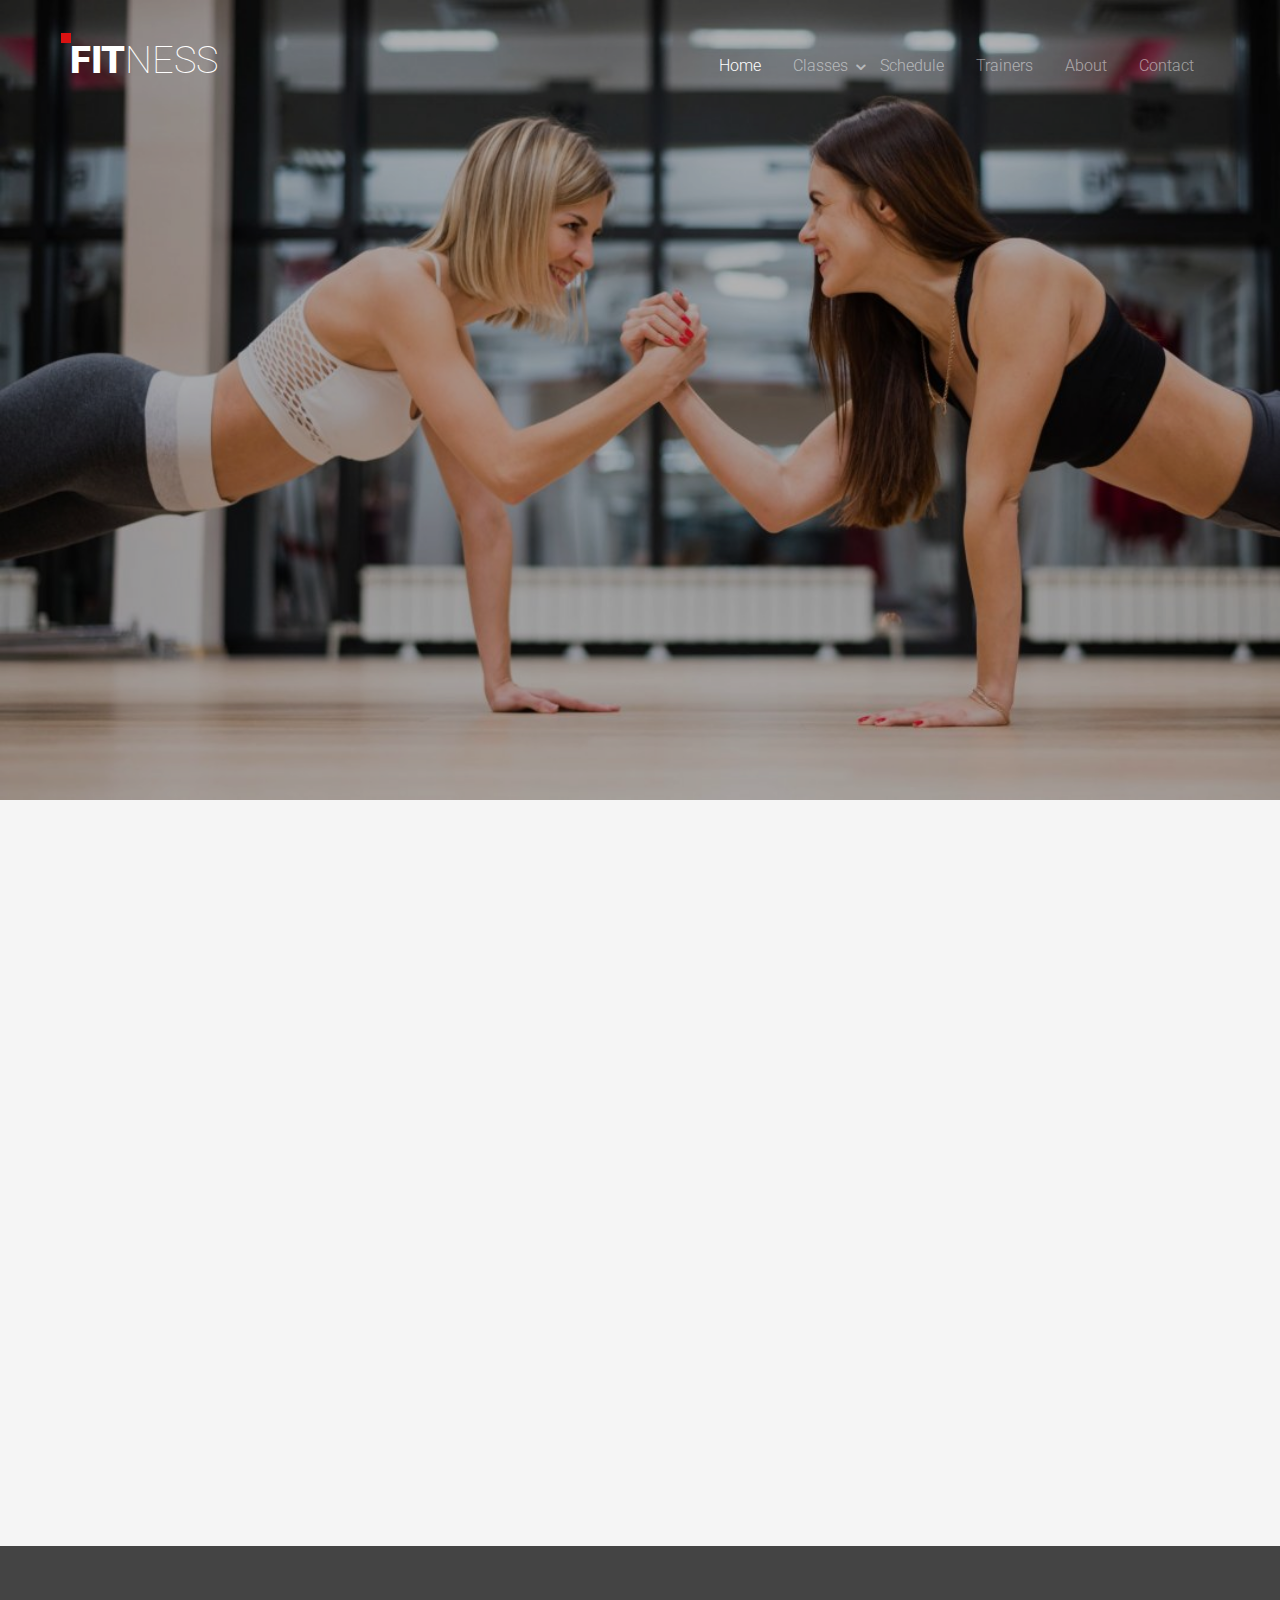
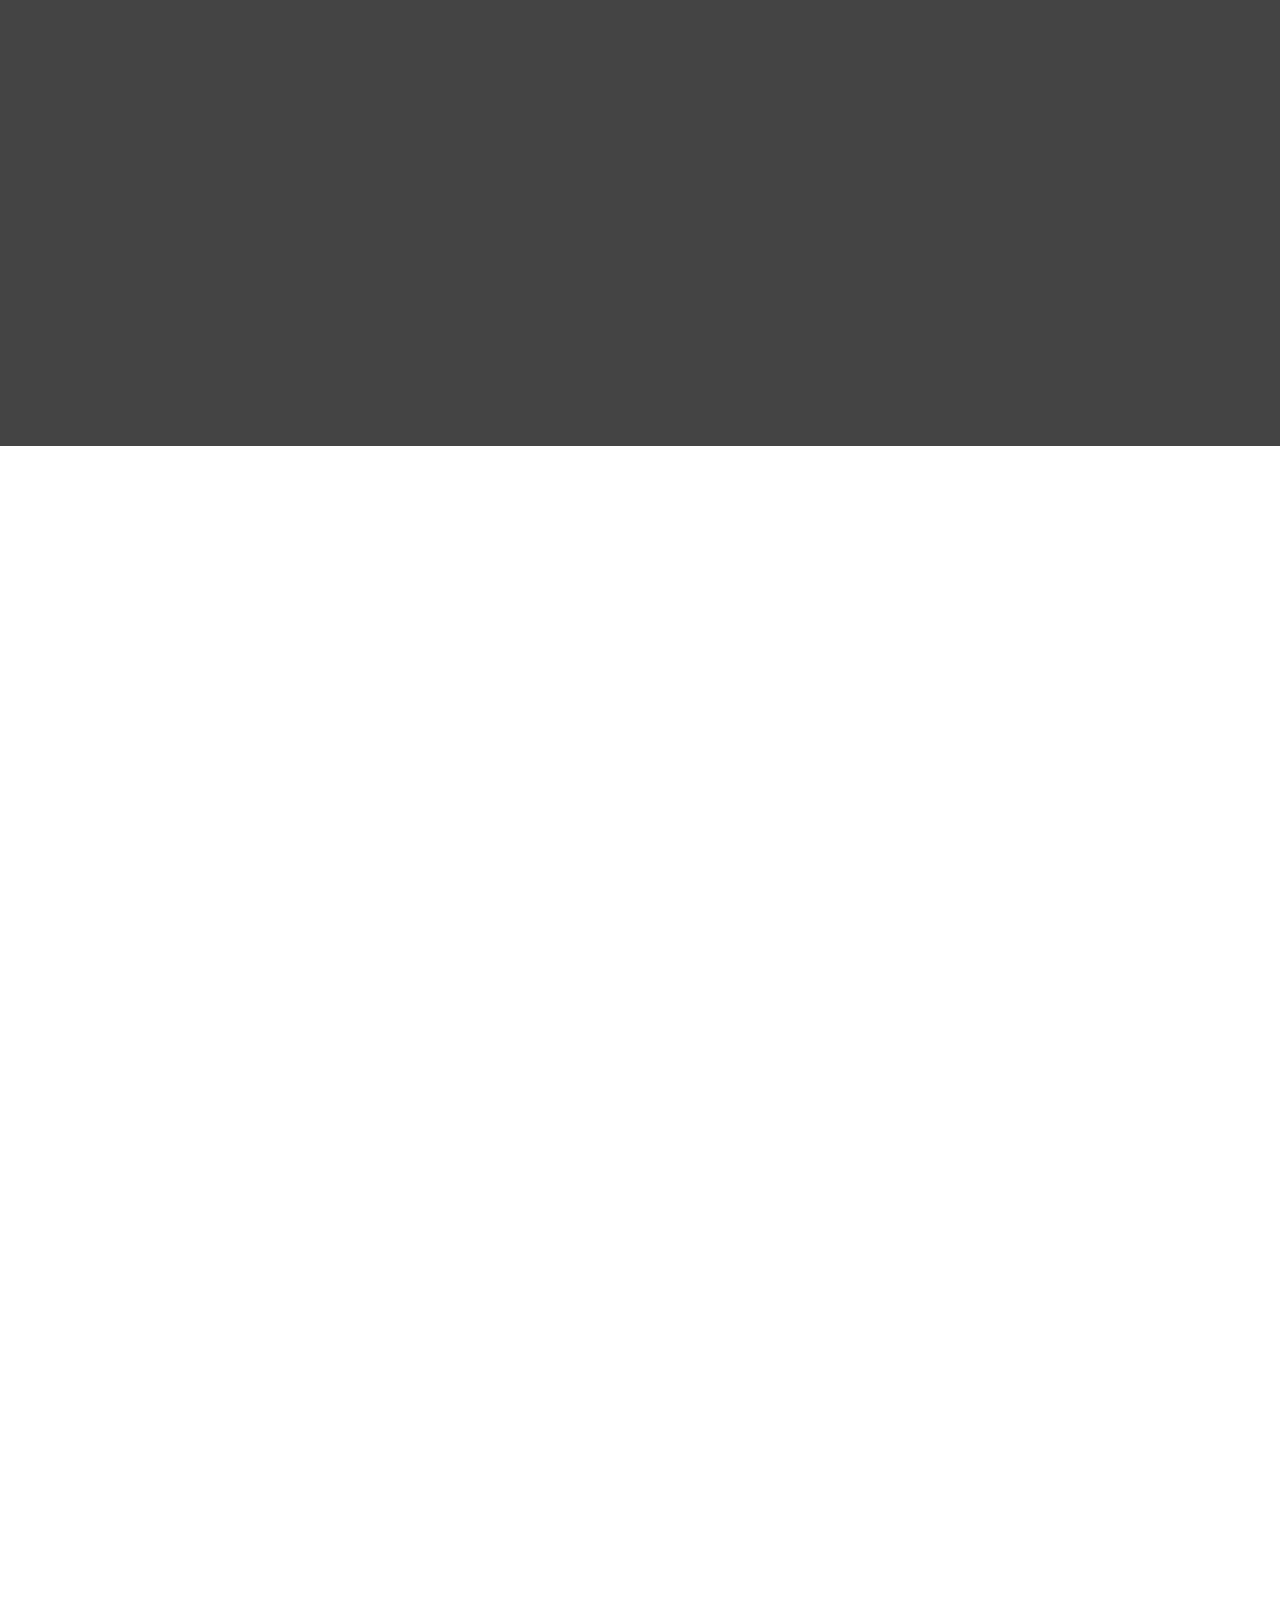
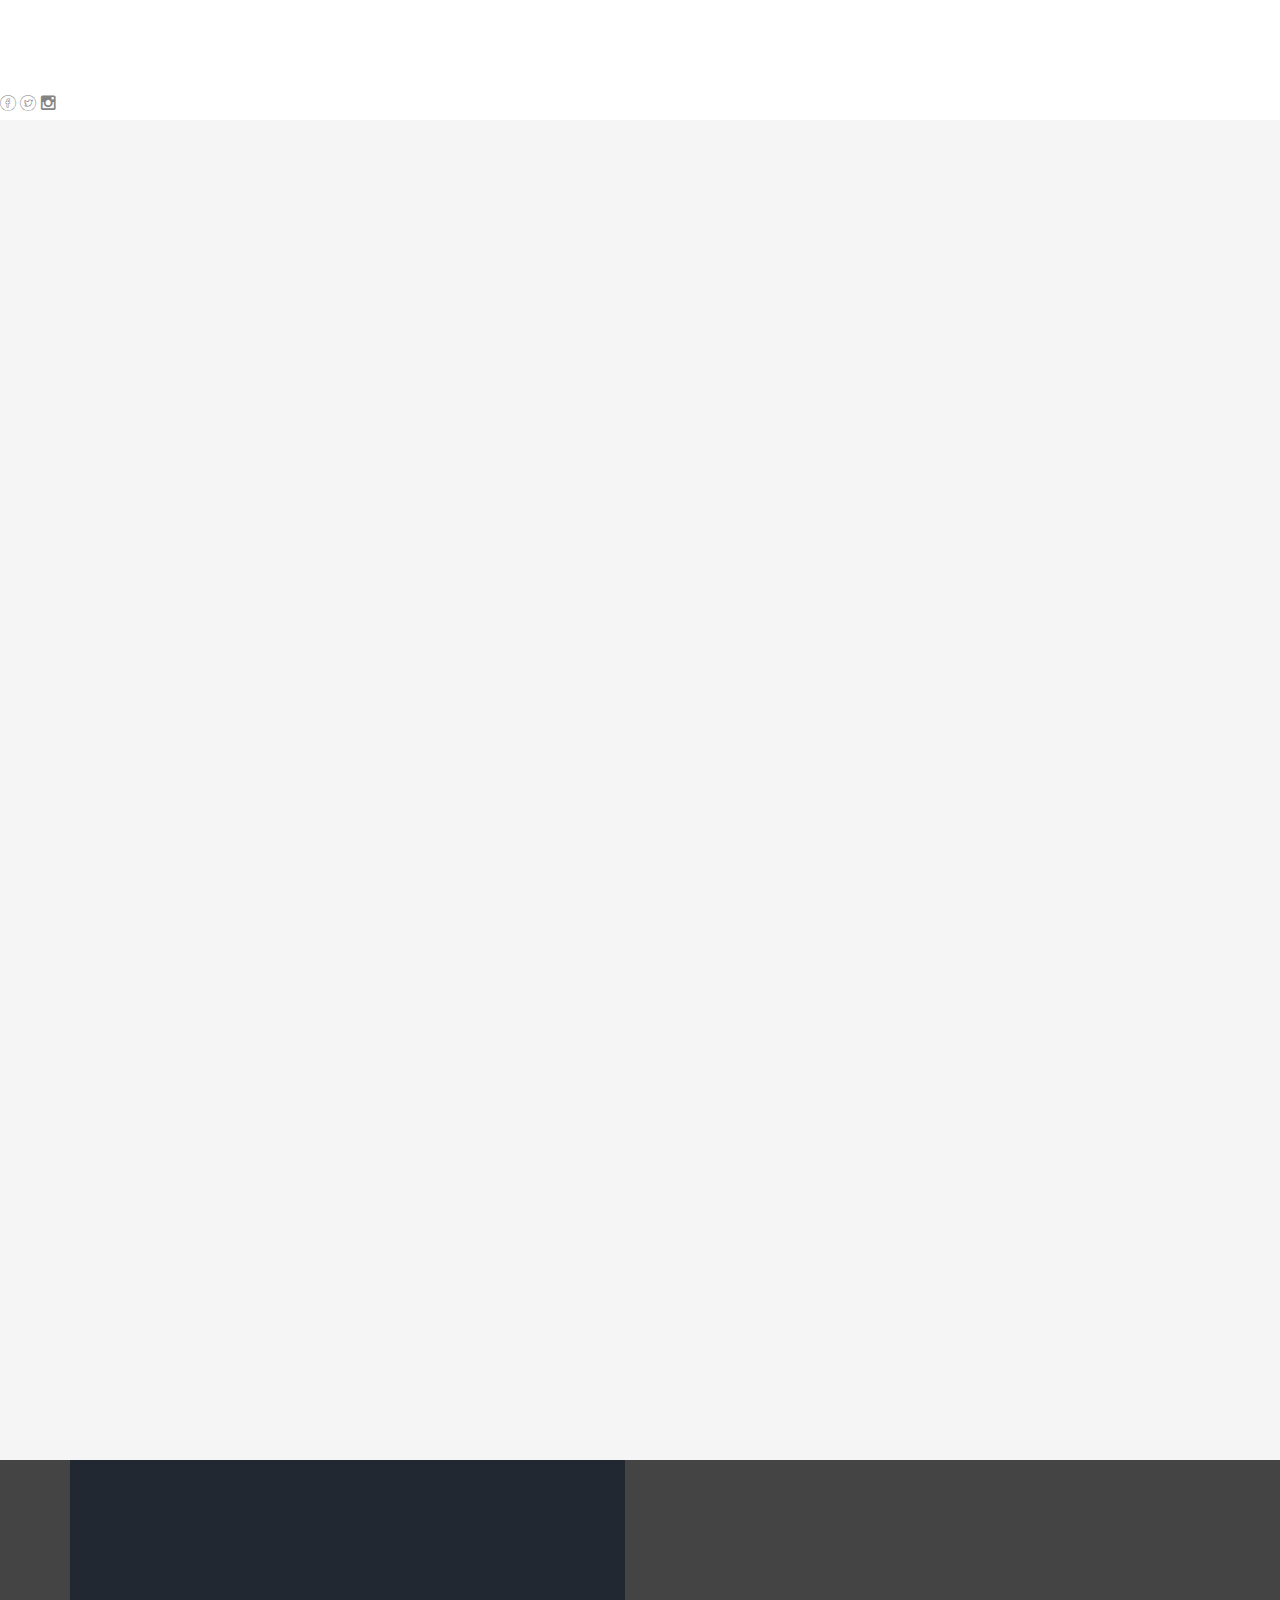
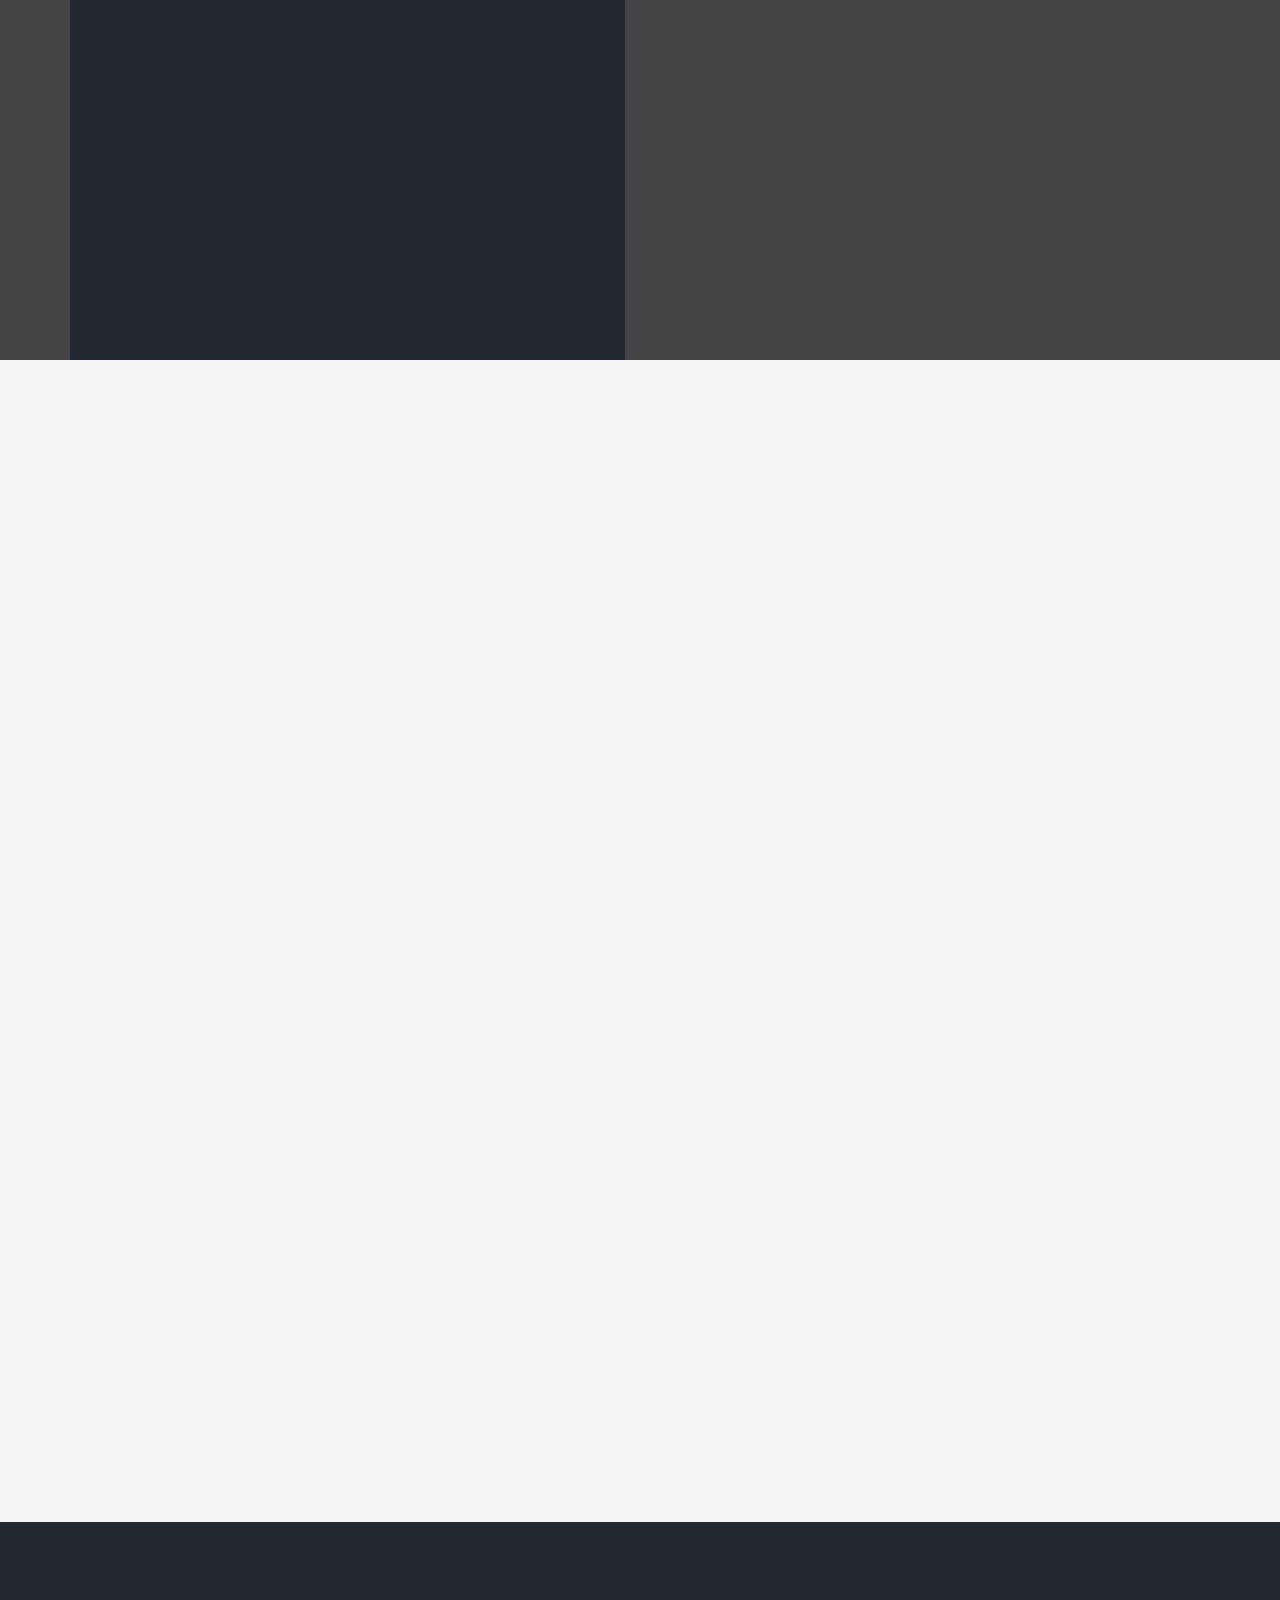
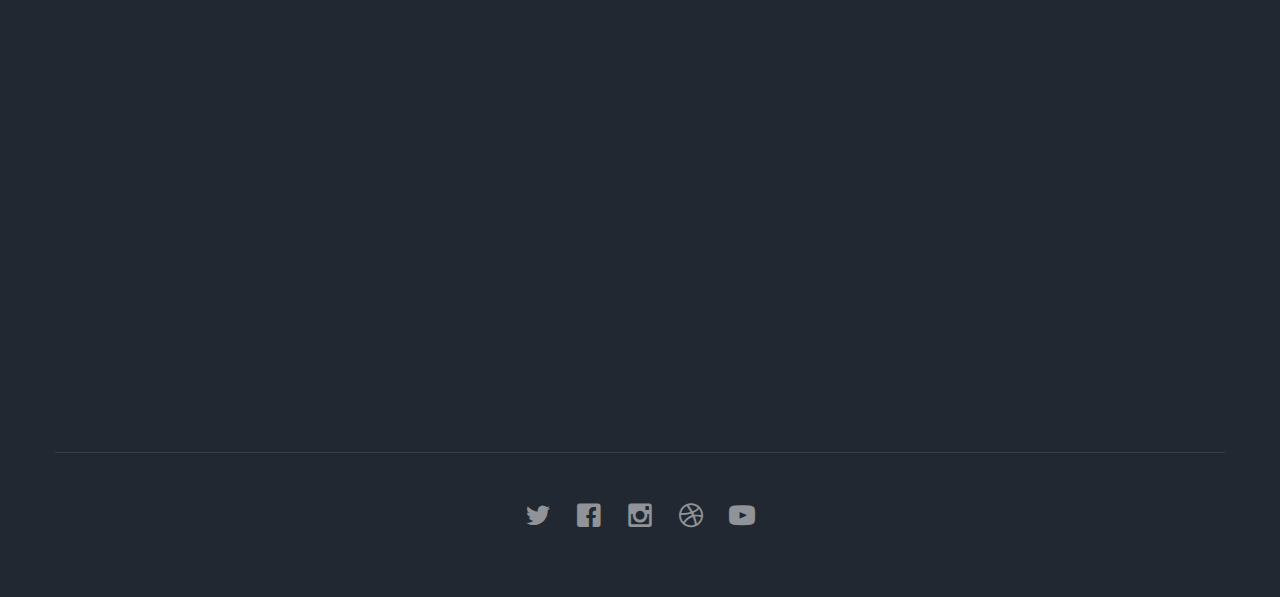
<file: index.html>
<!DOCTYPE html>
<html class="no-js">
<head>
	<meta charset="utf-8">
	<meta http-equiv="X-UA-Compatible" content="IE=edge">
	<title>Fitness &mdash; become a greek god</title>
	<meta name="viewport" content="width=device-width, initial-scale=1">

	<link rel="shortcut icon" href="favicon.ico">

	<link href='https://fonts.googleapis.com/css?family=Roboto:400,100,300,700,900' rel='stylesheet' type='text/css'>
	
	<link rel="stylesheet" href="css/animate.css">
	<link rel="stylesheet" href="css/icomoon.css">
	<link rel="stylesheet" href="css/bootstrap.css">
	<link rel="stylesheet" href="css/superfish.css">
	<link rel="stylesheet" href="css/style.css">

	<script src="js/modernizr-2.6.2.min.js"></script>
	<!-- <link href="
	https://cdn.jsdelivr.net/npm/icomoon@1.0.0/style.min.css
	" rel="stylesheet"> -->
	</head>
	<body>
		<div id="fh5co-wrapper">
		<div id="fh5co-page">
		<div id="fh5co-header">
			<header id="fh5co-header-section">
				<div class="container">
					<div class="nav-header">
						<a href="#" class="js-fh5co-nav-toggle fh5co-nav-toggle"><i></i></a>
						<h1 id="fh5co-logo"><a href="index.html">Fit<span>ness</span></a></h1>
						<nav id="fh5co-menu-wrap" role="navigation">
							<ul class="sf-menu" id="fh5co-primary-menu">
								<li class="active">
									<a href="index.html">Home</a>
								</li>
								<li>
									<a href="#" class="fh5co-sub-ddown">Classes</a>
									 <ul class="fh5co-sub-menu">
									 	<li><a href="#">Bodybuilding</a></li>
									 	<li><a href="#">Cycling</a></li>
										<li><a href="#">Boxing</a></li>
										<li><a href="#">Swimming</a></li>
										<li><a href="#">Yoga</a></li> 
									</ul>
								</li>
								<li>
									<a href="#">Schedule</a>
								</li>
								<li><a href="#">Trainers</a></li>
								<li><a href="#">About</a></li>
								<li><a href="#">Contact</a></li>
							</ul>
						</nav>
					</div>
				</div>
			</header>		
		</div>
		<div class="fh5co-hero">
			<div class="fh5co-overlay"></div>
			<div class="fh5co-cover" data-stellar-background-ratio="0.5" style="background-image: url(images/fitness.jpg);">
				<div class="desc animate-box">
					<div class="container">
						<div class="row">
							<div class="col-md-7">
								<h2>Fitness &amp; Health <br>is a <b>Mentality</b></h2>
								<p><span>Do you want to look like a greek god?</span></p>
								<span><a class="btn btn-primary" href="#">Start Your Journey</a></span>
							</div>
						</div>
					</div>
				</div>
			</div>
		</div>
		<div id="fh5co-schedule-section" class="fh5co-lightgray-section">
			<div class="container">
				<div class="row">
					<div class="col-md-8 col-md-offset-2">
						<div class="heading-section text-center animate-box">
							<h2>Class Schedule</h2>
							<p>Here you can check our fitness promgrams for every day! Just tap on a day on which you prefer to train and see a whole plan</p>
						</div>
					</div>
				</div>
				<div class="row animate-box">
					<div class="col-md-10 col-md-offset-1 text-center">
						<ul class="schedule">
							<li><a href="#" class="active" data-sched="monday">Monday</a></li>
							<li><a href="#" data-sched="tuesday">Tuesday</a></li>
							<li><a href="#" data-sched="wednesday">Wednesday</a></li>
							<li><a href="#" data-sched="thursday">Thursday</a></li>
							<li><a href="#" data-sched="friday">Friday</a></li>
							<li><a href="#" data-sched="saturday">Saturday</a></li>
							<li><a href="#" data-sched="sunday">Sunday</a></li>
						</ul>
					</div>
					<div class="row text-center">

						<div class="col-md-12 schedule-container">

							<div class="schedule-content active" data-day="sunday">
								<div class="col-md-3 col-sm-6">
									<div class="program program-schedule">
										<img src="images/fit-dumbell.svg" alt="Cycling">
										<small>19:00-22:00</small>
										<h3>Body Building</h3>
										<span>Caqayev</span>
									</div>
								</div>
								<div class="col-md-3 col-sm-6">
									<div class="program program-schedule">
										<img src="images/fit-yoga.svg" alt="">
										<small>6:00-7:00</small>
										<h3>Yoga Programs</h3>
										<span>Aslihan Ozeker</span>
									</div>
								</div>
								<div class="col-md-3 col-sm-6">
									<div class="program program-schedule">
										<img src="images/fit-cycling.svg" alt="">
										<small>8:00-9:30</small>
										<h3>Cycling Program</h3>
										<span>Sir Dave Brailsford</span>
									</div>
								</div>
								<div class="col-md-3 col-sm-6">
									<div class="program program-schedule">
										<img src="images/fit-boxing.svg" alt="Cycling">
										<small>17:00-19:00</small>
										<h3>Boxing Fitness</h3>
										<span>Kamil Zeynalli</span>
									</div>
								</div>
							</div>

							<div class="schedule-content" data-day="monday">
								<div class="col-md-3 col-sm-6">
									<div class="program program-schedule">
										<img src="images/fit-yoga.svg" alt="">
										<small>6:00-7:00</small>
										<h3>Yoga Programs</h3>
										<span>Aslihan Ozeker</span>
									</div>
								</div>
								<div class="col-md-3 col-sm-6">
									<div class="program program-schedule">
										<img src="images/fit-dumbell.svg" alt="Cycling">
										<small>8:00-10:00</small>
										<h3>Body Building</h3>
										<span>Caqayev</span>
									</div>
								</div>
								<div class="col-md-3 col-sm-6">
									<div class="program program-schedule">
										<img src="images/fit-boxing.svg" alt="Cycling">
										<small>10:00-12:00</small>
										<h3>Boxing Fitness</h3>
										<span>Kamil Zeynalli</span>
									</div>
								</div>
								<div class="col-md-3 col-sm-6">
									<div class="program program-schedule">
										<img src="images/fit-cycling.svg" alt="">
										<small>17:00-19:00</small>
										<h3>Cycling Program</h3>
										<span>Sir Dave Brailsford</span>
									</div>
								</div>
							</div>

							<div class="schedule-content" data-day="tuesday">
								<div class="col-md-3 col-sm-6">
									<div class="program program-schedule">
										<img src="images/fit-dumbell.svg" alt="Cycling">
										<small>8:00-9:00</small>
										<h3>Body Building</h3>
										<span>Caqayev</span>
									</div>
								</div>
								<div class="col-md-3 col-sm-6">
									<div class="program program-schedule">
										<img src="images/fit-yoga.svg" alt="">
										<small>9:00-10:00</small>
										<h3>Yoga Programs</h3>
										<span>Aslihan Ozeker</span>
									</div>
								</div>
								<div class="col-md-3 col-sm-6">
									<div class="program program-schedule">
										<img src="images/fit-cycling.svg" alt="">
										<small>10:00-12:00</small>
										<h3>Cycling Program</h3>
										<span>Sir Dave Brailsford</span>
									</div>
								</div>
								<div class="col-md-3 col-sm-6">
									<div class="program program-schedule">
										<img src="images/fit-boxing.svg" alt="Cycling">
										<small>19:00-21:00</small>
										<h3>Boxing Fitness</h3>
										<span>Kamil Zeynalli</span>
									</div>
								</div>
							</div>

							<div class="schedule-content" data-day="wednesday">
								<div class="col-md-3 col-sm-6">
									<div class="program program-schedule">
										<img src="images/fit-yoga.svg" alt="">
										<small>5:00-5:30</small>
										<h3>Yoga Programs</h3>
										<span>Aslihan Ozeker</span>
									</div>
								</div>
								<div class="col-md-3 col-sm-6">
									<div class="program program-schedule">
										<img src="images/fit-dumbell.svg" alt="Cycling">
										<small>6:00-8:00</small>
										<h3>Body Building</h3>
										<span>Caqayev</span>
									</div>
								</div>
								<div class="col-md-3 col-sm-6">
									<div class="program program-schedule">
										<img src="images/fit-boxing.svg" alt="Cycling">
										<small>8:00-10:00</small>
										<h3>Boxing Fitness</h3>
										<span>Kamil Zeynalli</span>
									</div>
								</div>
								<div class="col-md-3 col-sm-6">
									<div class="program program-schedule">
										<img src="images/fit-cycling.svg" alt="">
										<small>10:00-12:00</small>
										<h3>Cycling Program</h3>
										<span>Sir Dave Brailsford</span>
									</div>
								</div>
							</div>

							<div class="schedule-content" data-day="thursday">
								<div class="col-md-3 col-sm-6">
									<div class="program program-schedule">
										<img src="images/fit-dumbell.svg" alt="Cycling">
										<small>9:00-11:00</small>
										<h3>Body Building</h3>
										<span>Caqayev</span>
									</div>
								</div>
								<div class="col-md-3 col-sm-6">
									<div class="program program-schedule">
										<img src="images/fit-yoga.svg" alt="">
										<small>11:00-12:00</small>
										<h3>Yoga Programs</h3>
										<span>Aslihan Ozeker</span>
									</div>
								</div>
								<div class="col-md-3 col-sm-6">
									<div class="program program-schedule">
										<img src="images/fit-cycling.svg" alt="">
										<small>17:00-19:00</small>
										<h3>Cycling Program</h3>
										<span>Sir Dave Brailsford</span>
									</div>
								</div>
								<div class="col-md-3 col-sm-6">
									<div class="program program-schedule">
										<img src="images/fit-boxing.svg" alt="Cycling">
										<small>19:00-21:00</small>
										<h3>Boxing Yoga</h3>
										<span>Kamil Zeynalli</span>
									</div>
								</div>
							</div>

							<div class="schedule-content" data-day="friday">
								<div class="col-md-3 col-sm-6">
									<div class="program program-schedule">
										<img src="images/fit-yoga.svg" alt="">
										<small>6:00-7:00</small>
										<h3>Yoga Programs</h3>
										<span>Aslihan Ozeker</span>
									</div>
								</div>
								<div class="col-md-3 col-sm-6">
									<div class="program program-schedule">
										<img src="images/fit-dumbell.svg" alt="Cycling">
										<small>7:00-9:00</small>
										<h3>Body Building</h3>
										<span>Caqayev</span>
									</div>
								</div>
								<div class="col-md-3 col-sm-6">
									<div class="program program-schedule">
										<img src="images/fit-boxing.svg" alt="Cycling">
										<small>9:00-11:00</small>
										<h3>Boxing Fitness</h3>
										<span>Kamil Zeynalli</span>
									</div>
								</div>
								<div class="col-md-3 col-sm-6">
									<div class="program program-schedule">
										<img src="images/fit-cycling.svg" alt="">
										<small>18:00-20:00</small>
										<h3>Cycling Program</h3>
										<span>Sir Dave Brailsford</span>
									</div>
								</div>
							</div>

							<div class="schedule-content" data-day="saturday">
								<div class="col-md-3 col-sm-6">
									<div class="program program-schedule">
										<img src="images/fit-dumbell.svg" alt="Cycling">
										<small>6:00-7:00</small>
										<h3>Body Building</h3>
										<span>Caqayev</span>
									</div>
								</div>
								<div class="col-md-3 col-sm-6">
									<div class="program program-schedule">
										<img src="images/fit-yoga.svg" alt="">
										<small>7:00-8:00</small>
										<h3>Yoga Programs</h3>
										<span>Aslihan Ozeker</span>
									</div>
								</div>
								<div class="col-md-3 col-sm-6">
									<div class="program program-schedule">
										<img src="images/fit-cycling.svg" alt="">
										<small>8:00-9:00</small>
										<h3>Cycling Program</h3>
										<span>Sir Dave Brailsford</span>
									</div>
								</div>
								<div class="col-md-3 col-sm-6">
									<div class="program program-schedule">
										<img src="images/fit-boxing.svg" alt="Cycling">
										<small>9:00-10:30</small>
										<h3>Boxing Fitness</h3>
										<span>Kamil Zeynalli</span>
									</div>
								</div>
							</div>
						</div>
						
					</div>
				</div>
			</div>
		</div>
		<div class="fh5co-parallax" style="background-image: url(images/photo_5197501025274163991_w.jpg);" data-stellar-background-ratio="0.5">
			<div class="overlay"></div>
			<div class="container">
				<div class="row">
					<div class="col-md-8 col-md-offset-2 col-sm-12 col-sm-offset-0 col-xs-12 col-xs-offset-0 text-center fh5co-table">
						<div class="fh5co-intro fh5co-table-cell animate-box">
							<h1 class="text-center">Commit To Be Fit</h1>
							<p>Be new greek god!</p>
						</div>
					</div>
				</div>
			</div>
		</div>
		<div id="fh5co-programs-section">
			<div class="container">
				<div class="row">
					<div class="col-md-8 col-md-offset-2">
						<div class="heading-section text-center animate-box">
							<h2>Our Programs</h2>
							<p>Here you can learn more about our special programms and masters that will train with you. All prices are in description.</p>
						</div>
					</div>
				</div>
				<div class="row text-center">
					<div class="col-md-4 col-sm-6">
						<div class="program animate-box">
							<img src="images/fit-dumbell.svg" alt="Cycling">
							<h3>Body Combat</h3>
							<p>Here you will train with iron to build a body like that of an ancient Greek warrior. Lose fat and build muscle mass. </p>
							<span><a href="#" class="btn btn-default">Join Now</a></span>
						</div>
					</div>
					<div class="col-md-4 col-sm-6">
						<div class="program animate-box">
							<img src="images/fit-yoga.svg" alt="">
							<h3>Yoga Programs</h3>
							<p>Here you can find peace of mind and set yourself up for a productive day and a high life. </p>
							<span><a href="#" class="btn btn-default">Join Now</a></span>
						</div>
					</div>
					<div class="col-md-4 col-sm-6">
						<div class="program animate-box">
							<img src="images/fit-cycling.svg" alt="">
							<h3>Cycling Program</h3>
							<p>Cycling is widely regarded as an effective and efficient mode of transportation optimal for short to moderate distances.</p>
							<span><a href="#" class="btn btn-default">Join Now</a></span>
						</div>
					</div>
					<div class="col-md-4 col-sm-6">
						<div class="program animate-box">
							<img src="images/fit-boxing.svg" alt="Cycling">
							<h3>Boxing Fitness</h3>
							<p>Here you will get pretty in the face, but it will temper your spirit and teach you to hit back. </p>
							<span><a href="#" class="btn btn-default">Join Now</a></span>
						</div>
					</div>
					<div class="col-md-4 col-sm-6">
						<div class="program animate-box">
							<img src="images/fit-swimming.svg" alt="">
							<h3>Swimming Program</h3>
							<p>Swimming is one of the best sports for working out the whole body. Become a fish. Swim like a fish. </p>
							<span><a href="#" class="btn btn-default">Join Now</a></span>
						</div>
					</div>
					<div class="col-md-4 col-sm-6">
						<div class="program animate-box">
							<img src="images/fit-massage.svg" alt="">
							<h3>Massage</h3>
							<p>After all our training programs, you will not hurt to have a wonderful rest with a relaxing massage. </p>
							<span><a href="#" class="btn btn-default">Join Now</a></span>
						</div>
					</div>
				</div>
			</div>
		</div>
		<i class="icon-facebook"></i>
<i class="icon-twitter"></i>
<i class="icon-instagram"></i>

		<div id="fh5co-team-section" class="fh5co-lightgray-section">
			<div class="container">
				<div class="row">
					<div class="col-md-8 col-md-offset-2">
						<div class="heading-section text-center animate-box">
							<h2>Meet Our Trainers</h2>
							<p>Please meet our special trainers, that will help you on your journey.</p>
						</div>
					</div>
				</div>
				<div class="row text-center">
					<div class="col-md-4 col-sm-6">
						<div class="team-section-grid animate-box" style="background-image: url(images/photo_5197501025274164023_y.jpg);">
							<div class="overlay-section">
								<div class="desc">
									<h3>Aslihan Ozeker</h3>
									<span>Yoga trainer</span>
									<p>He will help you to save your soul and find the right way of living.</p>
									<p class="fh5co-social-icons">
										<a href="#"><i class="icon-twitter-with-circle"></i></a>
										<a href="#"><i class="icon-facebook-with-circle"></i></a>
										<a href="#"><i class="icon-instagram-with-circle"></i></a>
									</p>
								</div>
							</div>
						</div>
					</div>
					<div class="col-md-4 col-sm-6">
						<div class="team-section-grid animate-box" style="background-image: url(images/photo_5199752825087847739_y.jpg); background-position: center;">
							<div class="overlay-section">
								<div class="desc">
									<h3>Vusal Bayramov</h3>
									<span>Boxing/MMA</span>
									<p>They`ll teach you to fight like a spartan warrior.</p>
									<p class="fh5co-social-icons">
										<a href="#"><i class="icon-twitter-with-circle"></i></a>
										<a href="#"><i class="icon-facebook-with-circle"></i></a>
										<a href="#"><i class="icon-instagram-with-circle"></i></a>
									</p>
								</div>
							</div>
						</div>
					</div>
					<div class="col-md-4 col-sm-6">
						<div class="team-section-grid animate-box" style="background-image: url(images/photo_5199752825087847751_y.jpg);">
							<div class="overlay-section">
								<div class="desc">
									<h3>Emin Babayev(Caqayev)</h3>
									<span>Body Trainer</span>
									<p>He will help you to become a mamonth. Big and strong.</p>
									<p class="fh5co-social-icons">
										<a href="#"><i class="icon-twitter-with-circle"></i></a>
										<a href="#"><i class="icon-facebook-with-circle"></i></a>
										<a href="#"><i class="icon-instagram-with-circle"></i></a>
									</p>
								</div>
							</div>
						</div>
					</div>
					<div class="col-md-4 col-sm-6">
						<div class="team-section-grid animate-box" style="background-image: url(images/bob\ bowman\ swiming.jpg);">
							<div class="overlay-section">
								<div class="desc">
									<h3>Bob Bowman</h3>
									<span>Swimming trainer</span>
									<p>Let`s swim with our sweet trainer Tural.</p>
									<p class="fh5co-social-icons">
										<a href="#"><i class="icon-twitter-with-circle"></i></a>
										<a href="#"><i class="icon-facebook-with-circle"></i></a>
										<a href="#"><i class="icon-instagram-with-circle"></i></a>
									</p>
								</div>
							</div>
						</div>
					</div>
					<div class="col-md-4 col-sm-6">
						<div class="team-section-grid animate-box" style="background-image: url(images/photo_5199752825087847766_x.jpg);">
							<div class="overlay-section">
								<div class="desc">
									<h3>Sir Dave Brailsford</h3>
									<span>Cycling trainer</span>
									<p>Cycling, cycling and cycling.</p>
									<p class="fh5co-social-icons">
										<a href="#"><i class="icon-twitter-with-circle"></i></a>
										<a href="#"><i class="icon-facebook-with-circle"></i></a>
										<a href="#"><i class="icon-instagram-with-circle"></i></a>
									</p>
								</div>
							</div>
						</div>
					</div>
					<div class="col-md-4 col-sm-6">
						<div class="team-section-grid animate-box" style="background-image: url(images/mehmet\ uyar\ massage.jpg);">
							<div class="overlay-section">
								<div class="desc">
									<h3>Mehmet Uyar</h3>
									<span>Massager</span>
									<p>He will help you to rest after hard trainings.</p>
									<p class="fh5co-social-icons">
										<a href="#"><i class="icon-twitter-with-circle"></i></a>
										<a href="#"><i class="icon-facebook-with-circle"></i></a>
										<a href="#"><i class="icon-instagram-with-circle"></i></a>
									</p>
								</div>
							</div>
						</div>
					</div>	
				</div>
			</div>
		</div>
		<div class="fh5co-parallax" style="background-image: url(images/Summer.jpg);" data-stellar-background-ratio="0.5">
			<div class="overlay"></div>
			<div class="container">
				<div class="row">
					<div class="col-md-6 col-md-offset-3 col-md-pull-3 col-sm-12 col-sm-offset-0 col-xs-12 col-xs-offset-0 fh5co-table">
						<div class="fh5co-intro fh5co-table-cell box-area">
							<div class="animate-box">
								<h1>Fitness Classes this summer</h1>
								<p>Pay now and get 25% Discount</p>
								<a href="#" class="btn btn-primary">Become A Member</a>
							</div>
						</div>
					</div>
				</div>
			</div>
		</div>
		<div id="fh5co-pricing-section" class="fh5co-pricing fh5co-lightgray-section">
			<div class="container">
				<div class="row">
					<div class="col-md-8 col-md-offset-2">
						<div class="heading-section text-center animate-box">
							<h2>Pricing Plan</h2>
							<p>Choose your own way to become a greek god.</p>
						</div>
					</div>
				</div>
				<div class="row">
					<div class="pricing">
					<div class="col-md-3 animate-box">
						<div class="price-box animate-box">
							<h2 class="pricing-plan">Starter</h2>
							<div class="price"><sup class="currency">$</sup>19<small>/month</small></div>
							<p>If you are not sure and want test our program.</p>
							<ul class="classes">
								<li>4 Cardio Classes</li>
								<li class="color">2 Swimming Lesson</li>
								<li>2 Yoga Classes</li>
								<li class="color">0 Aerobics</li>
								<li>0 Zumba Classes</li>
								<li class="color">1 Massage</li>
								<li>4 Body Building</li>
							</ul>
							<a href="#" class="btn btn-default">Select Plan</a>
						</div>
					</div>

					<div class="col-md-3 animate-box">
						<div class="price-box animate-box">
							<h2 class="pricing-plan">Basic</h2>
							<div class="price"><sup class="currency">$</sup>28<small>/month</small></div>
							<p>Our plan to students and amateurs.</p>
							<ul class="classes">
								<li>4 Cardio Classes</li>
								<li class="color">2 Swimming Lesson</li>
								<li>4 Yoga Classes</li>
								<li class="color">2 Aerobics</li>
								<li>4 Zumba Classes</li>
								<li class="color">4 Massage</li>
								<li>8 Body Building</li>
							</ul>
							<a href="#" class="btn btn-default">Select Plan</a>
						</div>
					</div>

					<div class="col-md-3 animate-box">
						<div class="price-box animate-box popular">
							<h2 class="pricing-plan pricing-plan-offer">Pro <span>Best Offer</span></h2>
							<div class="price"><sup class="currency">$</sup>77<small>/month</small></div>
							<p>Our plan for pros and people who love sport</p>
							<ul class="classes">
								<li>12 Cardio Classes</li>
								<li class="color">6 Swimming Lesson</li>
								<li>16 Yoga Classes</li>
								<li class="color">12 Aerobics</li>
								<li>12 Zumba Classes</li>
								<li class="color">12 Massage</li>
								<li>15 Body Building</li>
							</ul>
							<a href="#" class="btn btn-select-plan btn-sm">Select Plan</a>
						</div>
					</div>

					<div class="col-md-3 animate-box">
						<div class="price-box animate-box">
							<h2 class="pricing-plan">Unlimited</h2>
							<div class="price"><sup class="currency">$</sup>149<small>/month</small></div>
							<p>For obsessed peopla that adore sport</p>
							<ul class="classes">
								<li>∞ Cardio Classes</li>
								<li class="color">∞ Swimming Lesson</li>
								<li>∞ Yoga Classes</li>
								<li class="color">∞ Aerobics</li>
								<li>∞ Zumba Classes</li>
								<li class="color">∞ Massage</li>
								<li>∞ Body Building</li>
							</ul>
							<a href="#" class="btn btn-default">Select Plan</a>
						</div>
					</div>
				</div>
				</div>
			</div>
		</div>
		
		<footer>
			<div id="footer">
				<div class="container">
					<div class="row">
						<div class="col-md-4 animate-box">
							<h3 class="section-title">About Us</h3>
							<p>Do not do what your conscience condemns, and do not say what is not in accordance with the truth. Keep this most important thing, and you will complete the whole task of your life. Calmness is nothing but the proper order of thought. It is necessary to conquer with the mind that which cannot be overcome by force.</p>
						</div>

						<div class="col-md-4 animate-box">
							<h3 class="section-title">Our Address</h3>
							<ul class="contact-info">
								<li><i class="icon-map-marker"></i>Azerbaijan, Baku, Nasimi dis.,Azadliq Pr 125 </li>
								<li><i class="icon-phone"></i>+994 55 123 45 67</li>
								<li><i class="icon-envelope"></i><a href="#">fitness@mail.ru</a></li>
								<li><i class="icon-globe2"></i><a href="#">www.fitness.com</a></li>
							</ul>
						</div>
						<div class="col-md-4 animate-box">
							<h3 class="section-title">Drop us a line</h3>
							<form class="contact-form">
								<div class="form-group">
									<label for="name" class="sr-only">Name</label>
									<input type="name" class="form-control" id="name" placeholder="Name">
								</div>
								<div class="form-group">
									<label for="email" class="sr-only">Email</label>
									<input type="email" class="form-control" id="email" placeholder="Email">
								</div>
								<div class="form-group">
									<label for="message" class="sr-only">Message</label>
									<textarea class="form-control" id="message" rows="7" placeholder="Message"></textarea>
								</div>
								<div class="form-group">
									<input type="submit" id="btn-submit" class="btn btn-send-message btn-md" value="Send Message">
								</div>
							</form>
						</div>
					</div>
					<div class="row copy-right">
						<div class="col-md-6 col-md-offset-3 text-center">
							<p class="fh5co-social-icons">
								<a href="#"><i class="icon-twitter2"></i></a>
								<a href="#"><i class="icon-facebook2"></i></a>
								<a href="#"><i class="icon-instagram"></i></a>
								<a href="#"><i class="icon-dribbble2"></i></a>
								<a href="#"><i class="icon-youtube"></i></a>
							</p>
						</div>
					</div>
				</div>
			</div>
		</footer>
	

	</div>

	</div>

	<!-- jQuery -->


	<script src="js/jquery.min.js"></script>
	<!-- jQuery Easing -->
	<script src="js/jquery.easing.1.3.js"></script>
	<!-- Bootstrap -->
	<script src="js/bootstrap.min.js"></script>
	<!-- Waypoints -->
	<script src="js/jquery.waypoints.min.js"></script>
	<!-- Stellar -->
	<script src="js/jquery.stellar.min.js"></script>
	<!-- Superfish -->
	<script src="js/hoverIntent.js"></script>
	<script src="js/superfish.js"></script>

	<!-- Main JS -->
	<script src="js/main.js"></script>

	</body>
</html>
</file>
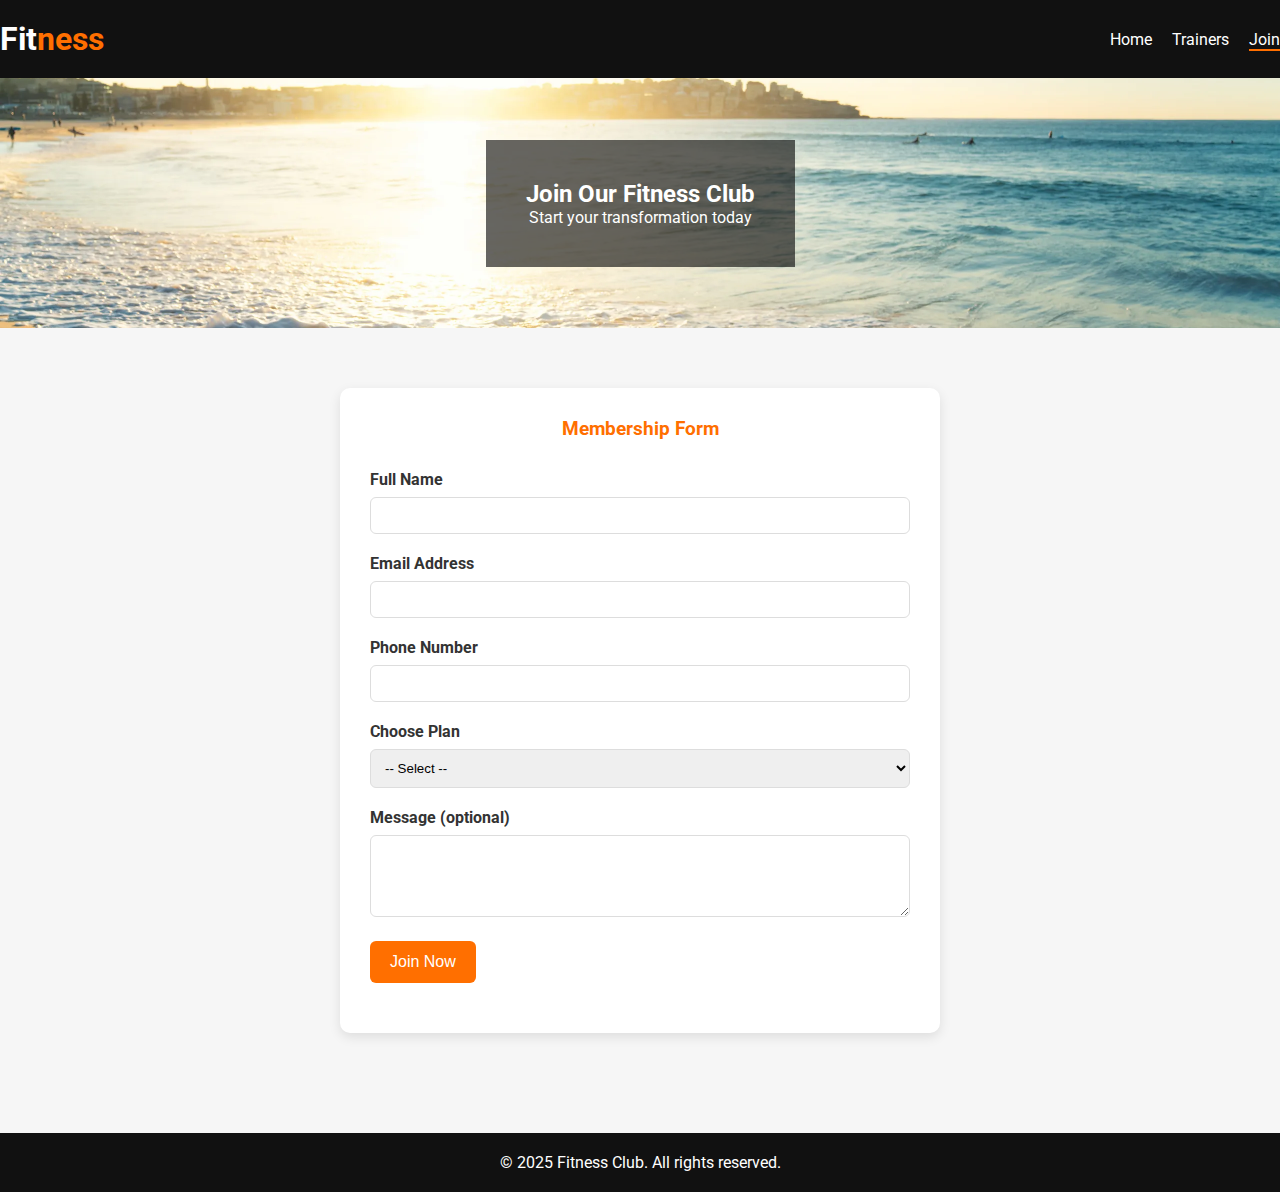
<file: join.html>
<!DOCTYPE html>
<html lang="en">
<head>
  <meta charset="UTF-8">
  <title>Join Us — Fitness Club</title>
  <meta name="viewport" content="width=device-width, initial-scale=1.0">
  <link rel="stylesheet" href="css/join.css">
  <link href="https://fonts.googleapis.com/css?family=Roboto:400,700&display=swap" rel="stylesheet">
</head>
<body>
  <header>
    <div class="container">
      <h1><a href="index.html">Fit<span>ness</span></a></h1>
      <nav>
        <ul>
          <li><a href="index.html">Home</a></li>
          <li><a href="trainers.html">Trainers</a></li>
          <li class="active"><a href="join.html">Join</a></li>
        </ul>
      </nav>
    </div>
  </header>

  <section class="hero" style="background-image: url('images/Summer.jpg'); background-size: cover; background-position: center;">
    <div class="overlay">
      <h2>Join Our Fitness Club</h2>
      <p>Start your transformation today</p>
    </div>
  </section>

  <section class="join-form">
    <div class="container">
      <h3>Membership Form</h3>
      <form action="#" method="POST">
        <div class="form-group">
          <label for="fullname">Full Name</label>
          <input type="text" id="fullname" name="fullname" required>
        </div>
        <div class="form-group">
          <label for="email">Email Address</label>
          <input type="email" id="email" name="email" required>
        </div>
        <div class="form-group">
          <label for="phone">Phone Number</label>
          <input type="tel" id="phone" name="phone">
        </div>
        <div class="form-group">
          <label for="plan">Choose Plan</label>
          <select id="plan" name="plan" required>
            <option value="">-- Select --</option>
            <option value="starter">Starter - $19/month</option>
            <option value="basic">Basic - $28/month</option>
            <option value="pro">Pro - $77/month</option>
            <option value="unlimited">Unlimited - $149/month</option>
          </select>
        </div>
        <div class="form-group">
          <label for="message">Message (optional)</label>
          <textarea id="message" name="message" rows="4"></textarea>
        </div>
        <div class="form-group">
          <button type="submit">Join Now</button>
        </div>
      </form>
    </div>
  </section>

  <footer>
    <p>&copy; 2025 Fitness Club. All rights reserved.</p>
  </footer>
</body>
</html>
</file>
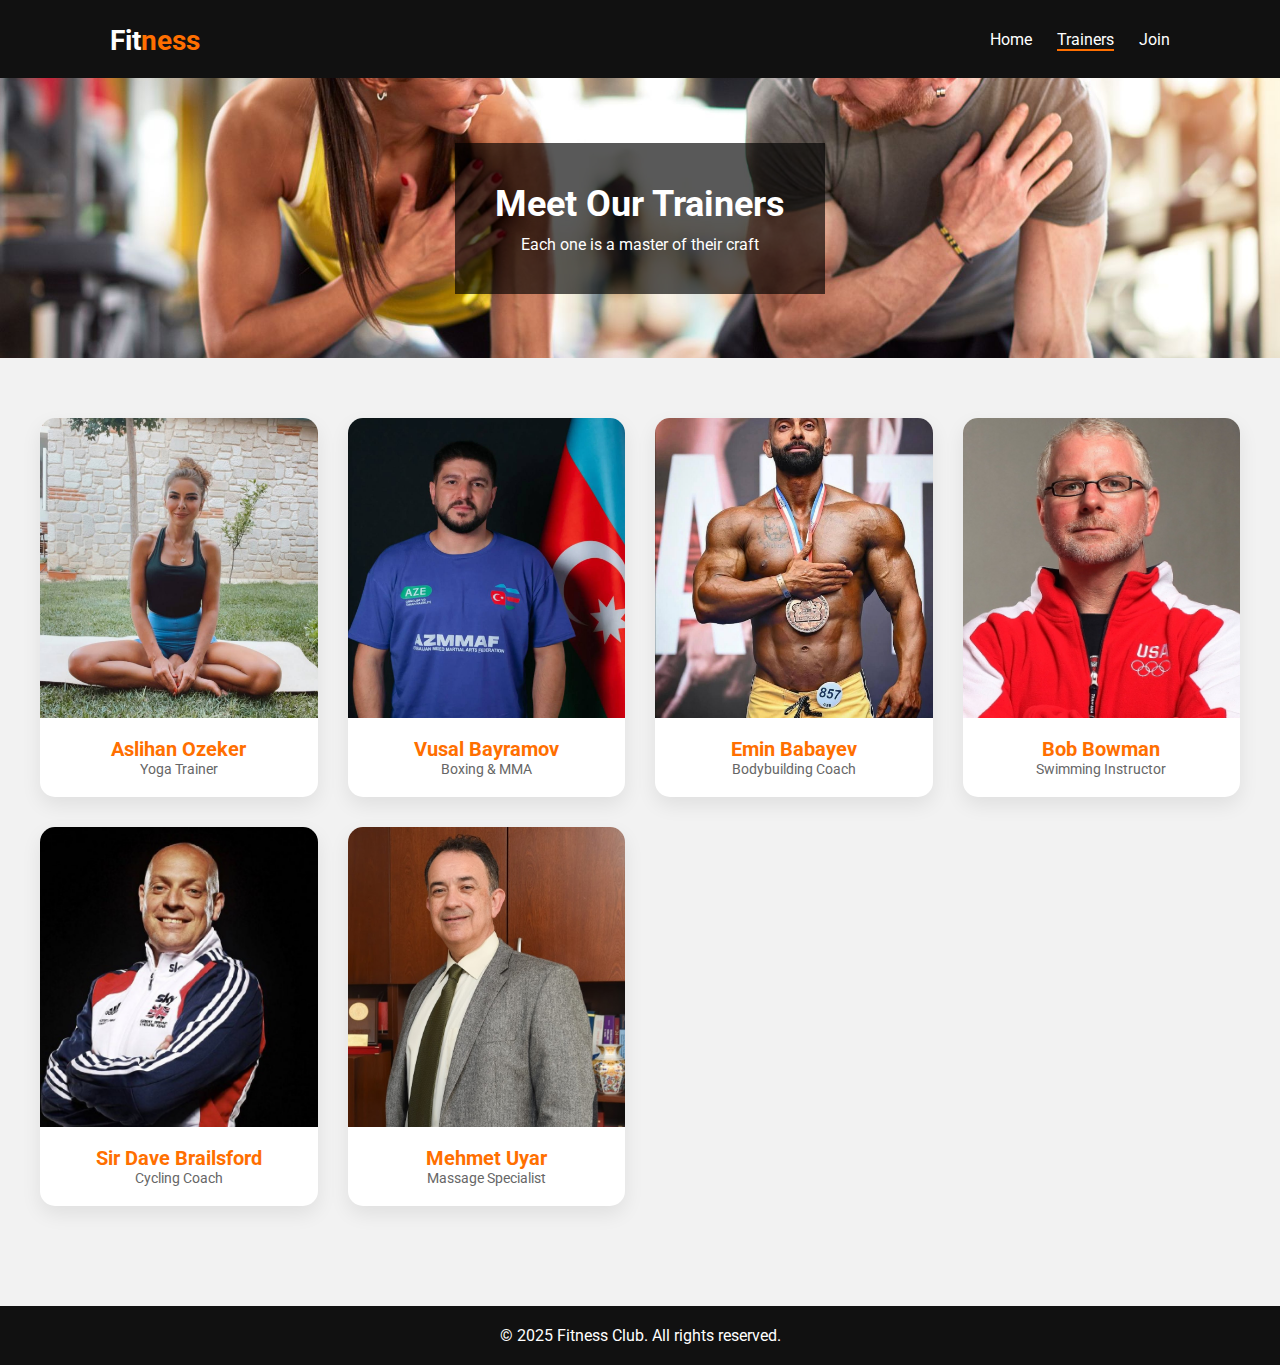
<file: trainers.html>
<!DOCTYPE html>
<html lang="en">
<head>
  <meta charset="UTF-8">
  <title>Our Trainers — Fitness Club</title>
  <meta name="viewport" content="width=device-width, initial-scale=1.0">
  <link rel="stylesheet" href="css/trainers.css">
  <link href="https://fonts.googleapis.com/css?family=Roboto:400,700&display=swap" rel="stylesheet">
</head>
<body>
  <header>
    <div class="container">
      <h1><a href="index.html">Fit<span>ness</span></a></h1>
      <nav>
        <ul>
          <li><a href="index.html">Home</a></li>
          <li class="active"><a href="trainers.html">Trainers</a></li>
          <li><a href="join.html">Join</a></li>
        </ul>
      </nav>
    </div>
  </header>

  <section class="hero" style="background-image: url('images/photo_5197501025274163991_w.jpg'); background-size: cover; background-position: center;">
    <div class="overlay">
      <h2>Meet Our Trainers</h2>
      <p>Each one is a master of their craft</p>
    </div>
  </section>

  <section class="trainers">
    <div class="container">
      <div class="trainer-card">
        <img src="images/photo_5197501025274164023_y.jpg" alt="Aslihan">
        <h3>Aslihan Ozeker</h3>
        <span>Yoga Trainer</span>
      </div>
      <div class="trainer-card">
        <img src="images/photo_5199752825087847739_y.jpg" alt="Vusal">
        <h3>Vusal Bayramov</h3>
        <span>Boxing & MMA</span>
      </div>
      <div class="trainer-card">
        <img src="images/photo_5199752825087847751_y.jpg" alt="Caqayev">
        <h3>Emin Babayev</h3>
        <span>Bodybuilding Coach</span>
      </div>
      <div class="trainer-card">
        <img src="images/bob bowman swiming.jpg" alt="Bob">
        <h3>Bob Bowman</h3>
        <span>Swimming Instructor</span>
      </div>
      <div class="trainer-card">
        <img src="images/photo_5199752825087847766_x.jpg" alt="Dave">
        <h3>Sir Dave Brailsford</h3>
        <span>Cycling Coach</span>
      </div>
      <div class="trainer-card">
        <img src="images/mehmet uyar massage.jpg" alt="Mehmet">
        <h3>Mehmet Uyar</h3>
        <span>Massage Specialist</span>
      </div>
    </div>
  </section>

  <footer>
    <p>&copy; 2025 Fitness Club. All rights reserved.</p>
  </footer>
</body>
</html>
</file>
<file: css/icomoon.css>
@font-face {
    font-family: 'icomoon';
    src:    url('fonts/icomoon.eot?1oniuf');
    src:    url('fonts/icomoon.eot?1oniuf#iefix') format('embedded-opentype'),
        url('fonts/icomoon.ttf?1oniuf') format('truetype'),
        url('fonts/icomoon.woff?1oniuf') format('woff'),
        url('fonts/icomoon.svg?1oniuf#icomoon') format('svg');
    font-weight: normal;
    font-style: normal;
}

[class^="icon-"], [class*=" icon-"] {
    /* use !important to prevent issues with browser extensions that change fonts */
    font-family: 'icomoon' !important;
    speak: none;
    font-style: normal;
    font-weight: normal;
    font-variant: normal;
    text-transform: none;
    line-height: 1;

    /* Better Font Rendering =========== */
    -webkit-font-smoothing: antialiased;
    -moz-osx-font-smoothing: grayscale;
}

.icon-mobile:before {
    content: "\e000";
}
.icon-laptop:before {
    content: "\e001";
}
.icon-desktop:before {
    content: "\e002";
}
.icon-tablet:before {
    content: "\e003";
}
.icon-phone:before {
    content: "\e004";
}
.icon-document:before {
    content: "\e005";
}
.icon-documents:before {
    content: "\e006";
}
.icon-search:before {
    content: "\e007";
}
.icon-clipboard:before {
    content: "\e008";
}
.icon-newspaper:before {
    content: "\e009";
}
.icon-notebook:before {
    content: "\e00a";
}
.icon-book-open:before {
    content: "\e00b";
}
.icon-browser:before {
    content: "\e00c";
}
.icon-calendar:before {
    content: "\e00d";
}
.icon-presentation:before {
    content: "\e00e";
}
.icon-picture:before {
    content: "\e00f";
}
.icon-pictures:before {
    content: "\e010";
}
.icon-video:before {
    content: "\e011";
}
.icon-camera:before {
    content: "\e012";
}
.icon-printer:before {
    content: "\e013";
}
.icon-toolbox:before {
    content: "\e014";
}
.icon-briefcase:before {
    content: "\e015";
}
.icon-wallet:before {
    content: "\e016";
}
.icon-gift:before {
    content: "\e017";
}
.icon-bargraph:before {
    content: "\e018";
}
.icon-grid:before {
    content: "\e019";
}
.icon-expand:before {
    content: "\e01a";
}
.icon-focus:before {
    content: "\e01b";
}
.icon-edit:before {
    content: "\e01c";
}
.icon-adjustments:before {
    content: "\e01d";
}
.icon-ribbon:before {
    content: "\e01e";
}
.icon-hourglass:before {
    content: "\e01f";
}
.icon-lock:before {
    content: "\e020";
}
.icon-megaphone:before {
    content: "\e021";
}
.icon-shield:before {
    content: "\e022";
}
.icon-trophy:before {
    content: "\e023";
}
.icon-flag:before {
    content: "\e024";
}
.icon-map:before {
    content: "\e025";
}
.icon-puzzle:before {
    content: "\e026";
}
.icon-basket:before {
    content: "\e027";
}
.icon-envelope:before {
    content: "\e028";
}
.icon-streetsign:before {
    content: "\e029";
}
.icon-telescope:before {
    content: "\e02a";
}
.icon-gears:before {
    content: "\e02b";
}
.icon-key:before {
    content: "\e02c";
}
.icon-paperclip:before {
    content: "\e02d";
}
.icon-attachment:before {
    content: "\e02e";
}
.icon-pricetags:before {
    content: "\e02f";
}
.icon-lightbulb:before {
    content: "\e030";
}
.icon-layers:before {
    content: "\e031";
}
.icon-pencil:before {
    content: "\e032";
}
.icon-tools:before {
    content: "\e033";
}
.icon-tools-2:before {
    content: "\e034";
}
.icon-scissors:before {
    content: "\e035";
}
.icon-paintbrush:before {
    content: "\e036";
}
.icon-magnifying-glass:before {
    content: "\e037";
}
.icon-circle-compass:before {
    content: "\e038";
}
.icon-linegraph:before {
    content: "\e039";
}
.icon-mic:before {
    content: "\e03a";
}
.icon-strategy:before {
    content: "\e03b";
}
.icon-beaker:before {
    content: "\e03c";
}
.icon-caution:before {
    content: "\e03d";
}
.icon-recycle:before {
    content: "\e03e";
}
.icon-anchor:before {
    content: "\e03f";
}
.icon-profile-male:before {
    content: "\e040";
}
.icon-profile-female:before {
    content: "\e041";
}
.icon-bike:before {
    content: "\e042";
}
.icon-wine:before {
    content: "\e043";
}
.icon-hotairballoon:before {
    content: "\e044";
}
.icon-globe:before {
    content: "\e045";
}
.icon-genius:before {
    content: "\e046";
}
.icon-map-pin:before {
    content: "\e047";
}
.icon-dial:before {
    content: "\e048";
}
.icon-chat:before {
    content: "\e049";
}
.icon-heart:before {
    content: "\e04a";
}
.icon-cloud:before {
    content: "\e04b";
}
.icon-upload:before {
    content: "\e04c";
}
.icon-download:before {
    content: "\e04d";
}
.icon-target:before {
    content: "\e04e";
}
.icon-hazardous:before {
    content: "\e04f";
}
.icon-piechart:before {
    content: "\e050";
}
.icon-speedometer:before {
    content: "\e051";
}
.icon-global:before {
    content: "\e052";
}
.icon-compass:before {
    content: "\e053";
}
.icon-lifesaver:before {
    content: "\e054";
}
.icon-clock:before {
    content: "\e055";
}
.icon-aperture:before {
    content: "\e056";
}
.icon-quote:before {
    content: "\e057";
}
.icon-scope:before {
    content: "\e058";
}
.icon-alarmclock:before {
    content: "\e059";
}
.icon-refresh:before {
    content: "\e05a";
}
.icon-happy:before {
    content: "\e05b";
}
.icon-sad:before {
    content: "\e05c";
}
.icon-facebook:before {
    content: "\e05d";
}
.icon-twitter:before {
    content: "\e05e";
}
.icon-googleplus:before {
    content: "\e05f";
}
.icon-rss:before {
    content: "\e060";
}
.icon-tumblr:before {
    content: "\e061";
}
.icon-linkedin:before {
    content: "\e062";
}
.icon-dribbble:before {
    content: "\e063";
}
.icon-box2:before {
    content: "\ea82";
}
.icon-write:before {
    content: "\ea83";
}
.icon-clock2:before {
    content: "\ea84";
}
.icon-reply2:before {
    content: "\ea85";
}
.icon-reply-all2:before {
    content: "\ea86";
}
.icon-forward2:before {
    content: "\ea87";
}
.icon-flag2:before {
    content: "\ea88";
}
.icon-search2:before {
    content: "\ea89";
}
.icon-trash2:before {
    content: "\ea8a";
}
.icon-envelope2:before {
    content: "\ea8b";
}
.icon-bubble:before {
    content: "\ea8c";
}
.icon-bubbles:before {
    content: "\ea8d";
}
.icon-user2:before {
    content: "\ea8e";
}
.icon-users2:before {
    content: "\ea8f";
}
.icon-cloud2:before {
    content: "\ea90";
}
.icon-download2:before {
    content: "\ea91";
}
.icon-upload2:before {
    content: "\ea92";
}
.icon-rain:before {
    content: "\ea93";
}
.icon-sun:before {
    content: "\ea94";
}
.icon-moon2:before {
    content: "\ea95";
}
.icon-bell2:before {
    content: "\ea96";
}
.icon-folder2:before {
    content: "\ea97";
}
.icon-pin2:before {
    content: "\ea98";
}
.icon-sound2:before {
    content: "\ea99";
}
.icon-microphone:before {
    content: "\ea9a";
}
.icon-camera2:before {
    content: "\ea9b";
}
.icon-image2:before {
    content: "\ea9c";
}
.icon-cog2:before {
    content: "\ea9d";
}
.icon-calendar2:before {
    content: "\ea9e";
}
.icon-book2:before {
    content: "\ea9f";
}
.icon-map-marker:before {
    content: "\eaa0";
}
.icon-store:before {
    content: "\eaa1";
}
.icon-support:before {
    content: "\eaa2";
}
.icon-tag2:before {
    content: "\eaa3";
}
.icon-heart2:before {
    content: "\eaa4";
}
.icon-video-camera:before {
    content: "\eaa5";
}
.icon-trophy2:before {
    content: "\eaa6";
}
.icon-cart:before {
    content: "\eaa7";
}
.icon-eye2:before {
    content: "\eaa8";
}
.icon-cancel:before {
    content: "\eaa9";
}
.icon-chart:before {
    content: "\eaaa";
}
.icon-target2:before {
    content: "\eaab";
}
.icon-printer2:before {
    content: "\eaac";
}
.icon-location2:before {
    content: "\eaad";
}
.icon-bookmark2:before {
    content: "\eaae";
}
.icon-monitor:before {
    content: "\eaaf";
}
.icon-cross2:before {
    content: "\eab0";
}
.icon-plus2:before {
    content: "\eab1";
}
.icon-left:before {
    content: "\eab2";
}
.icon-up:before {
    content: "\eab3";
}
.icon-browser2:before {
    content: "\eab4";
}
.icon-windows:before {
    content: "\eab5";
}
.icon-switch2:before {
    content: "\eab6";
}
.icon-dashboard:before {
    content: "\eab7";
}
.icon-play:before {
    content: "\eab8";
}
.icon-fast-forward:before {
    content: "\eab9";
}
.icon-next:before {
    content: "\eaba";
}
.icon-refresh2:before {
    content: "\eabb";
}
.icon-film:before {
    content: "\eabc";
}
.icon-home2:before {
    content: "\eabd";
}
.icon-add-to-list:before {
    content: "\e901";
}
.icon-classic-computer:before {
    content: "\e902";
}
.icon-controller-fast-backward:before {
    content: "\e903";
}
.icon-creative-commons-attribution:before {
    content: "\e904";
}
.icon-creative-commons-noderivs:before {
    content: "\e905";
}
.icon-creative-commons-noncommercial-eu:before {
    content: "\e906";
}
.icon-creative-commons-noncommercial-us:before {
    content: "\e907";
}
.icon-creative-commons-public-domain:before {
    content: "\e908";
}
.icon-creative-commons-remix:before {
    content: "\e909";
}
.icon-creative-commons-share:before {
    content: "\e90a";
}
.icon-creative-commons-sharealike:before {
    content: "\e90b";
}
.icon-creative-commons:before {
    content: "\e90c";
}
.icon-document-landscape:before {
    content: "\e90d";
}
.icon-remove-user:before {
    content: "\e90e";
}
.icon-warning:before {
    content: "\e90f";
}
.icon-arrow-bold-down:before {
    content: "\e910";
}
.icon-arrow-bold-left:before {
    content: "\e911";
}
.icon-arrow-bold-right:before {
    content: "\e912";
}
.icon-arrow-bold-up:before {
    content: "\e913";
}
.icon-arrow-down:before {
    content: "\e914";
}
.icon-arrow-left:before {
    content: "\e915";
}
.icon-arrow-long-down:before {
    content: "\e916";
}
.icon-arrow-long-left:before {
    content: "\e917";
}
.icon-arrow-long-right:before {
    content: "\e918";
}
.icon-arrow-long-up:before {
    content: "\e919";
}
.icon-arrow-right:before {
    content: "\e91a";
}
.icon-arrow-up:before {
    content: "\e91b";
}
.icon-arrow-with-circle-down:before {
    content: "\e91c";
}
.icon-arrow-with-circle-left:before {
    content: "\e91d";
}
.icon-arrow-with-circle-right:before {
    content: "\e91e";
}
.icon-arrow-with-circle-up:before {
    content: "\e91f";
}
.icon-bookmark:before {
    content: "\e920";
}
.icon-bookmarks:before {
    content: "\e921";
}
.icon-chevron-down:before {
    content: "\e922";
}
.icon-chevron-left:before {
    content: "\e923";
}
.icon-chevron-right:before {
    content: "\e924";
}
.icon-chevron-small-down:before {
    content: "\e925";
}
.icon-chevron-small-left:before {
    content: "\e926";
}
.icon-chevron-small-right:before {
    content: "\e927";
}
.icon-chevron-small-up:before {
    content: "\e928";
}
.icon-chevron-thin-down:before {
    content: "\e929";
}
.icon-chevron-thin-left:before {
    content: "\e92a";
}
.icon-chevron-thin-right:before {
    content: "\e92b";
}
.icon-chevron-thin-up:before {
    content: "\e92c";
}
.icon-chevron-up:before {
    content: "\e92d";
}
.icon-chevron-with-circle-down:before {
    content: "\e92e";
}
.icon-chevron-with-circle-left:before {
    content: "\e92f";
}
.icon-chevron-with-circle-right:before {
    content: "\e930";
}
.icon-chevron-with-circle-up:before {
    content: "\e931";
}
.icon-cloud3:before {
    content: "\e932";
}
.icon-controller-fast-forward:before {
    content: "\e933";
}
.icon-controller-jump-to-start:before {
    content: "\e934";
}
.icon-controller-next:before {
    content: "\e935";
}
.icon-controller-paus:before {
    content: "\e936";
}
.icon-controller-play:before {
    content: "\e937";
}
.icon-controller-record:before {
    content: "\e938";
}
.icon-controller-stop:before {
    content: "\e939";
}
.icon-controller-volume:before {
    content: "\e93a";
}
.icon-dot-single:before {
    content: "\e93b";
}
.icon-dots-three-horizontal:before {
    content: "\e93c";
}
.icon-dots-three-vertical:before {
    content: "\e93d";
}
.icon-dots-two-horizontal:before {
    content: "\e93e";
}
.icon-dots-two-vertical:before {
    content: "\e93f";
}
.icon-download3:before {
    content: "\e940";
}
.icon-emoji-flirt:before {
    content: "\e941";
}
.icon-flow-branch:before {
    content: "\e942";
}
.icon-flow-cascade:before {
    content: "\e943";
}
.icon-flow-line:before {
    content: "\e944";
}
.icon-flow-parallel:before {
    content: "\e945";
}
.icon-flow-tree:before {
    content: "\e946";
}
.icon-install:before {
    content: "\e947";
}
.icon-layers2:before {
    content: "\e948";
}
.icon-open-book:before {
    content: "\e949";
}
.icon-resize-100:before {
    content: "\e94a";
}
.icon-resize-full-screen:before {
    content: "\e94b";
}
.icon-save:before {
    content: "\e94c";
}
.icon-select-arrows:before {
    content: "\e94d";
}
.icon-sound-mute:before {
    content: "\e94e";
}
.icon-sound:before {
    content: "\e94f";
}
.icon-trash:before {
    content: "\e950";
}
.icon-triangle-down:before {
    content: "\e951";
}
.icon-triangle-left:before {
    content: "\e952";
}
.icon-triangle-right:before {
    content: "\e953";
}
.icon-triangle-up:before {
    content: "\e954";
}
.icon-uninstall:before {
    content: "\e955";
}
.icon-upload-to-cloud:before {
    content: "\e956";
}
.icon-upload3:before {
    content: "\e957";
}
.icon-add-user:before {
    content: "\e958";
}
.icon-address:before {
    content: "\e959";
}
.icon-adjust:before {
    content: "\e95a";
}
.icon-air:before {
    content: "\e95b";
}
.icon-aircraft-landing:before {
    content: "\e95c";
}
.icon-aircraft-take-off:before {
    content: "\e95d";
}
.icon-aircraft:before {
    content: "\e95e";
}
.icon-align-bottom:before {
    content: "\e95f";
}
.icon-align-horizontal-middle:before {
    content: "\e960";
}
.icon-align-left:before {
    content: "\e961";
}
.icon-align-right:before {
    content: "\e962";
}
.icon-align-top:before {
    content: "\e963";
}
.icon-align-vertical-middle:before {
    content: "\e964";
}
.icon-archive:before {
    content: "\e965";
}
.icon-area-graph:before {
    content: "\e966";
}
.icon-attachment2:before {
    content: "\e967";
}
.icon-awareness-ribbon:before {
    content: "\e968";
}
.icon-back-in-time:before {
    content: "\e969";
}
.icon-back:before {
    content: "\e96a";
}
.icon-bar-graph:before {
    content: "\e96b";
}
.icon-battery:before {
    content: "\e96c";
}
.icon-beamed-note:before {
    content: "\e96d";
}
.icon-bell:before {
    content: "\e96e";
}
.icon-blackboard:before {
    content: "\e96f";
}
.icon-block:before {
    content: "\e970";
}
.icon-book:before {
    content: "\e971";
}
.icon-bowl:before {
    content: "\e972";
}
.icon-box:before {
    content: "\e973";
}
.icon-briefcase2:before {
    content: "\e974";
}
.icon-browser3:before {
    content: "\e975";
}
.icon-brush:before {
    content: "\e976";
}
.icon-bucket:before {
    content: "\e977";
}
.icon-cake:before {
    content: "\e978";
}
.icon-calculator:before {
    content: "\e979";
}
.icon-calendar3:before {
    content: "\e97a";
}
.icon-camera3:before {
    content: "\e97b";
}
.icon-ccw:before {
    content: "\e97c";
}
.icon-chat2:before {
    content: "\e97d";
}
.icon-check:before {
    content: "\e97e";
}
.icon-circle-with-cross:before {
    content: "\e97f";
}
.icon-circle-with-minus:before {
    content: "\e980";
}
.icon-circle-with-plus:before {
    content: "\e981";
}
.icon-circle:before {
    content: "\e982";
}
.icon-circular-graph:before {
    content: "\e983";
}
.icon-clapperboard:before {
    content: "\e984";
}
.icon-clipboard2:before {
    content: "\e985";
}
.icon-clock3:before {
    content: "\e986";
}
.icon-code:before {
    content: "\e987";
}
.icon-cog:before {
    content: "\e988";
}
.icon-colours:before {
    content: "\e989";
}
.icon-compass2:before {
    content: "\e98a";
}
.icon-copy:before {
    content: "\e98b";
}
.icon-credit-card:before {
    content: "\e98c";
}
.icon-credit:before {
    content: "\e98d";
}
.icon-cross:before {
    content: "\e98e";
}
.icon-cup:before {
    content: "\e98f";
}
.icon-cw:before {
    content: "\e990";
}
.icon-cycle:before {
    content: "\e991";
}
.icon-database:before {
    content: "\e992";
}
.icon-dial-pad:before {
    content: "\e993";
}
.icon-direction:before {
    content: "\e994";
}
.icon-document2:before {
    content: "\e995";
}
.icon-documents2:before {
    content: "\e996";
}
.icon-drink:before {
    content: "\e997";
}
.icon-drive:before {
    content: "\e998";
}
.icon-drop:before {
    content: "\e999";
}
.icon-edit2:before {
    content: "\e99a";
}
.icon-email:before {
    content: "\e99b";
}
.icon-emoji-happy:before {
    content: "\e99c";
}
.icon-emoji-neutral:before {
    content: "\e99d";
}
.icon-emoji-sad:before {
    content: "\e99e";
}
.icon-erase:before {
    content: "\e99f";
}
.icon-eraser:before {
    content: "\e9a0";
}
.icon-export:before {
    content: "\e9a1";
}
.icon-eye:before {
    content: "\e9a2";
}
.icon-feather:before {
    content: "\e9a3";
}
.icon-flag3:before {
    content: "\e9a4";
}
.icon-flash:before {
    content: "\e9a5";
}
.icon-flashlight:before {
    content: "\e9a6";
}
.icon-flat-brush:before {
    content: "\e9a7";
}
.icon-folder-images:before {
    content: "\e9a8";
}
.icon-folder-music:before {
    content: "\e9a9";
}
.icon-folder-video:before {
    content: "\e9aa";
}
.icon-folder:before {
    content: "\e9ab";
}
.icon-forward:before {
    content: "\e9ac";
}
.icon-funnel:before {
    content: "\e9ad";
}
.icon-game-controller:before {
    content: "\e9ae";
}
.icon-gauge:before {
    content: "\e9af";
}
.icon-globe2:before {
    content: "\e9b0";
}
.icon-graduation-cap:before {
    content: "\e9b1";
}
.icon-grid2:before {
    content: "\e9b2";
}
.icon-hair-cross:before {
    content: "\e9b3";
}
.icon-hand:before {
    content: "\e9b4";
}
.icon-heart-outlined:before {
    content: "\e9b5";
}
.icon-heart3:before {
    content: "\e9b6";
}
.icon-help-with-circle:before {
    content: "\e9b7";
}
.icon-help:before {
    content: "\e9b8";
}
.icon-home:before {
    content: "\e9b9";
}
.icon-hour-glass:before {
    content: "\e9ba";
}
.icon-image-inverted:before {
    content: "\e9bb";
}
.icon-image:before {
    content: "\e9bc";
}
.icon-images:before {
    content: "\e9bd";
}
.icon-inbox:before {
    content: "\e9be";
}
.icon-infinity:before {
    content: "\e9bf";
}
.icon-info-with-circle:before {
    content: "\e9c0";
}
.icon-info:before {
    content: "\e9c1";
}
.icon-key2:before {
    content: "\e9c2";
}
.icon-keyboard:before {
    content: "\e9c3";
}
.icon-lab-flask:before {
    content: "\e9c4";
}
.icon-landline:before {
    content: "\e9c5";
}
.icon-language:before {
    content: "\e9c6";
}
.icon-laptop2:before {
    content: "\e9c7";
}
.icon-leaf:before {
    content: "\e9c8";
}
.icon-level-down:before {
    content: "\e9c9";
}
.icon-level-up:before {
    content: "\e9ca";
}
.icon-lifebuoy:before {
    content: "\e9cb";
}
.icon-light-bulb:before {
    content: "\e9cc";
}
.icon-light-down:before {
    content: "\e9cd";
}
.icon-light-up:before {
    content: "\e9ce";
}
.icon-line-graph:before {
    content: "\e9cf";
}
.icon-link:before {
    content: "\e9d0";
}
.icon-list:before {
    content: "\e9d1";
}
.icon-location-pin:before {
    content: "\e9d2";
}
.icon-location:before {
    content: "\e9d3";
}
.icon-lock-open:before {
    content: "\e9d4";
}
.icon-lock2:before {
    content: "\e9d5";
}
.icon-log-out:before {
    content: "\e9d6";
}
.icon-login:before {
    content: "\e9d7";
}
.icon-loop:before {
    content: "\e9d8";
}
.icon-magnet:before {
    content: "\e9d9";
}
.icon-magnifying-glass2:before {
    content: "\e9da";
}
.icon-mail:before {
    content: "\e9db";
}
.icon-man:before {
    content: "\e9dc";
}
.icon-map2:before {
    content: "\e9dd";
}
.icon-mask:before {
    content: "\e9de";
}
.icon-medal:before {
    content: "\e9df";
}
.icon-megaphone2:before {
    content: "\e9e0";
}
.icon-menu:before {
    content: "\e9e1";
}
.icon-message:before {
    content: "\e9e2";
}
.icon-mic2:before {
    content: "\e9e3";
}
.icon-minus:before {
    content: "\e9e4";
}
.icon-mobile2:before {
    content: "\e9e5";
}
.icon-modern-mic:before {
    content: "\e9e6";
}
.icon-moon:before {
    content: "\e9e7";
}
.icon-mouse:before {
    content: "\e9e8";
}
.icon-music:before {
    content: "\e9e9";
}
.icon-network:before {
    content: "\e9ea";
}
.icon-new-message:before {
    content: "\e9eb";
}
.icon-new:before {
    content: "\e9ec";
}
.icon-news:before {
    content: "\e9ed";
}
.icon-note:before {
    content: "\e9ee";
}
.icon-notification:before {
    content: "\e9ef";
}
.icon-old-mobile:before {
    content: "\e9f0";
}
.icon-old-phone:before {
    content: "\e9f1";
}
.icon-palette:before {
    content: "\e9f2";
}
.icon-paper-plane:before {
    content: "\e9f3";
}
.icon-pencil2:before {
    content: "\e9f4";
}
.icon-phone2:before {
    content: "\e9f5";
}
.icon-pie-chart:before {
    content: "\e9f6";
}
.icon-pin:before {
    content: "\e9f7";
}
.icon-plus:before {
    content: "\e9f8";
}
.icon-popup:before {
    content: "\e9f9";
}
.icon-power-plug:before {
    content: "\e9fa";
}
.icon-price-ribbon:before {
    content: "\e9fb";
}
.icon-price-tag:before {
    content: "\e9fc";
}
.icon-print:before {
    content: "\e9fd";
}
.icon-progress-empty:before {
    content: "\e9fe";
}
.icon-progress-full:before {
    content: "\e9ff";
}
.icon-progress-one:before {
    content: "\ea00";
}
.icon-progress-two:before {
    content: "\ea01";
}
.icon-publish:before {
    content: "\ea02";
}
.icon-quote2:before {
    content: "\ea03";
}
.icon-radio:before {
    content: "\ea04";
}
.icon-reply-all:before {
    content: "\ea05";
}
.icon-reply:before {
    content: "\ea06";
}
.icon-retweet:before {
    content: "\ea07";
}
.icon-rocket:before {
    content: "\ea08";
}
.icon-round-brush:before {
    content: "\ea09";
}
.icon-rss2:before {
    content: "\ea0a";
}
.icon-ruler:before {
    content: "\ea0b";
}
.icon-scissors2:before {
    content: "\ea0c";
}
.icon-share-alternitive:before {
    content: "\ea0d";
}
.icon-share:before {
    content: "\ea0e";
}
.icon-shareable:before {
    content: "\ea0f";
}
.icon-shield2:before {
    content: "\ea10";
}
.icon-shop:before {
    content: "\ea11";
}
.icon-shopping-bag:before {
    content: "\ea12";
}
.icon-shopping-basket:before {
    content: "\ea13";
}
.icon-shopping-cart:before {
    content: "\ea14";
}
.icon-shuffle:before {
    content: "\ea15";
}
.icon-signal:before {
    content: "\ea16";
}
.icon-sound-mix:before {
    content: "\ea17";
}
.icon-sports-club:before {
    content: "\ea18";
}
.icon-spreadsheet:before {
    content: "\ea19";
}
.icon-squared-cross:before {
    content: "\ea1a";
}
.icon-squared-minus:before {
    content: "\ea1b";
}
.icon-squared-plus:before {
    content: "\ea1c";
}
.icon-star-outlined:before {
    content: "\ea1d";
}
.icon-star:before {
    content: "\ea1e";
}
.icon-stopwatch:before {
    content: "\ea1f";
}
.icon-suitcase:before {
    content: "\ea20";
}
.icon-swap:before {
    content: "\ea21";
}
.icon-sweden:before {
    content: "\ea22";
}
.icon-switch:before {
    content: "\ea23";
}
.icon-tablet2:before {
    content: "\ea24";
}
.icon-tag:before {
    content: "\ea25";
}
.icon-text-document-inverted:before {
    content: "\ea26";
}
.icon-text-document:before {
    content: "\ea27";
}
.icon-text:before {
    content: "\ea28";
}
.icon-thermometer:before {
    content: "\ea29";
}
.icon-thumbs-down:before {
    content: "\ea2a";
}
.icon-thumbs-up:before {
    content: "\ea2b";
}
.icon-thunder-cloud:before {
    content: "\ea2c";
}
.icon-ticket:before {
    content: "\ea2d";
}
.icon-time-slot:before {
    content: "\ea2e";
}
.icon-tools2:before {
    content: "\ea2f";
}
.icon-traffic-cone:before {
    content: "\ea30";
}
.icon-tree:before {
    content: "\ea31";
}
.icon-trophy3:before {
    content: "\ea32";
}
.icon-tv:before {
    content: "\ea33";
}
.icon-typing:before {
    content: "\ea34";
}
.icon-unread:before {
    content: "\ea35";
}
.icon-untag:before {
    content: "\ea36";
}
.icon-user:before {
    content: "\ea37";
}
.icon-users:before {
    content: "\ea38";
}
.icon-v-card:before {
    content: "\ea39";
}
.icon-video2:before {
    content: "\ea3a";
}
.icon-vinyl:before {
    content: "\ea3b";
}
.icon-voicemail:before {
    content: "\ea3c";
}
.icon-wallet2:before {
    content: "\ea3d";
}
.icon-water:before {
    content: "\ea3e";
}
.icon-500px-with-circle:before {
    content: "\ea3f";
}
.icon-500px:before {
    content: "\ea40";
}
.icon-basecamp:before {
    content: "\ea41";
}
.icon-behance:before {
    content: "\ea42";
}
.icon-creative-cloud:before {
    content: "\ea43";
}
.icon-dropbox:before {
    content: "\ea44";
}
.icon-evernote:before {
    content: "\ea45";
}
.icon-flattr:before {
    content: "\ea46";
}
.icon-foursquare:before {
    content: "\ea47";
}
.icon-google-drive:before {
    content: "\ea48";
}
.icon-google-hangouts:before {
    content: "\ea49";
}
.icon-grooveshark:before {
    content: "\ea4a";
}
.icon-icloud:before {
    content: "\ea4b";
}
.icon-mixi:before {
    content: "\ea4c";
}
.icon-onedrive:before {
    content: "\ea4d";
}
.icon-paypal:before {
    content: "\ea4e";
}
.icon-picasa:before {
    content: "\ea4f";
}
.icon-qq:before {
    content: "\ea50";
}
.icon-rdio-with-circle:before {
    content: "\ea51";
}
.icon-renren:before {
    content: "\ea52";
}
.icon-scribd:before {
    content: "\ea53";
}
.icon-sina-weibo:before {
    content: "\ea54";
}
.icon-skype-with-circle:before {
    content: "\ea55";
}
.icon-skype:before {
    content: "\ea56";
}
.icon-slideshare:before {
    content: "\ea57";
}
.icon-smashing:before {
    content: "\ea58";
}
.icon-soundcloud:before {
    content: "\ea59";
}
.icon-spotify-with-circle:before {
    content: "\ea5a";
}
.icon-spotify:before {
    content: "\ea5b";
}
.icon-swarm:before {
    content: "\ea5c";
}
.icon-vine-with-circle:before {
    content: "\ea5d";
}
.icon-vine:before {
    content: "\ea5e";
}
.icon-vk-alternitive:before {
    content: "\ea5f";
}
.icon-vk-with-circle:before {
    content: "\ea60";
}
.icon-vk:before {
    content: "\ea61";
}
.icon-xing-with-circle:before {
    content: "\ea62";
}
.icon-xing:before {
    content: "\ea63";
}
.icon-yelp:before {
    content: "\ea64";
}
.icon-dribbble-with-circle:before {
    content: "\ea65";
}
.icon-dribbble2:before {
    content: "\ea66";
}
.icon-facebook-with-circle:before {
    content: "\ea67";
}
.icon-facebook2:before {
    content: "\ea68";
}
.icon-flickr-with-circle:before {
    content: "\ea69";
}
.icon-flickr:before {
    content: "\ea6a";
}
.icon-github-with-circle:before {
    content: "\ea6b";
}
.icon-github:before {
    content: "\ea6c";
}
.icon-google-with-circle:before {
    content: "\ea6d";
}
.icon-google:before {
    content: "\ea6e";
}
.icon-instagram-with-circle:before {
    content: "\ea6f";
}
.icon-instagram:before {
    content: "\ea70";
}
.icon-lastfm-with-circle:before {
    content: "\ea71";
}
.icon-lastfm:before {
    content: "\ea72";
}
.icon-linkedin-with-circle:before {
    content: "\ea73";
}
.icon-linkedin2:before {
    content: "\ea74";
}
.icon-pinterest-with-circle:before {
    content: "\ea75";
}
.icon-pinterest:before {
    content: "\ea76";
}
.icon-rdio:before {
    content: "\ea77";
}
.icon-stumbleupon-with-circle:before {
    content: "\ea78";
}
.icon-stumbleupon:before {
    content: "\ea79";
}
.icon-tumblr-with-circle:before {
    content: "\ea7a";
}
.icon-tumblr2:before {
    content: "\ea7b";
}
.icon-twitter-with-circle:before {
    content: "\ea7c";
}
.icon-twitter2:before {
    content: "\ea7d";
}
.icon-vimeo-with-circle:before {
    content: "\ea7e";
}
.icon-vimeo:before {
    content: "\ea7f";
}
.icon-youtube-with-circle:before {
    content: "\ea80";
}
.icon-youtube:before {
    content: "\ea81";
}
.icon-home3:before {
    content: "\eabe";
}
.icon-home22:before {
    content: "\eabf";
}
.icon-home32:before {
    content: "\eac0";
}
.icon-office:before {
    content: "\eac1";
}
.icon-newspaper2:before {
    content: "\eac2";
}
.icon-pencil3:before {
    content: "\eac3";
}
.icon-pencil22:before {
    content: "\eac4";
}
.icon-quill:before {
    content: "\eac5";
}
.icon-pen:before {
    content: "\eac6";
}
.icon-blog:before {
    content: "\eac7";
}
.icon-eyedropper:before {
    content: "\eac8";
}
.icon-droplet:before {
    content: "\eac9";
}
.icon-paint-format:before {
    content: "\eaca";
}
.icon-image3:before {
    content: "\eacb";
}
.icon-images2:before {
    content: "\eacc";
}
.icon-camera4:before {
    content: "\eacd";
}
.icon-headphones:before {
    content: "\eace";
}
.icon-music2:before {
    content: "\eacf";
}
.icon-play2:before {
    content: "\ead0";
}
.icon-film2:before {
    content: "\ead1";
}
.icon-video-camera2:before {
    content: "\ead2";
}
.icon-dice:before {
    content: "\ead3";
}
.icon-pacman:before {
    content: "\ead4";
}
.icon-spades:before {
    content: "\ead5";
}
.icon-clubs:before {
    content: "\ead6";
}
.icon-diamonds:before {
    content: "\ead7";
}
.icon-bullhorn:before {
    content: "\ead8";
}
.icon-connection:before {
    content: "\ead9";
}
.icon-podcast:before {
    content: "\eada";
}
.icon-feed:before {
    content: "\eadb";
}
.icon-mic3:before {
    content: "\eadc";
}
.icon-book3:before {
    content: "\eadd";
}
.icon-books:before {
    content: "\eade";
}
.icon-library:before {
    content: "\eadf";
}
.icon-file-text:before {
    content: "\eae0";
}
.icon-profile:before {
    content: "\eae1";
}
.icon-file-empty:before {
    content: "\eae2";
}
.icon-files-empty:before {
    content: "\eae3";
}
.icon-file-text2:before {
    content: "\eae4";
}
.icon-file-picture:before {
    content: "\eae5";
}
.icon-file-music:before {
    content: "\eae6";
}
.icon-file-play:before {
    content: "\eae7";
}
.icon-file-video:before {
    content: "\eae8";
}
.icon-file-zip:before {
    content: "\eae9";
}
.icon-copy2:before {
    content: "\eaea";
}
.icon-paste:before {
    content: "\eaeb";
}
.icon-stack:before {
    content: "\eaec";
}
.icon-folder3:before {
    content: "\eaed";
}
.icon-folder-open:before {
    content: "\eaee";
}
.icon-folder-plus:before {
    content: "\eaef";
}
.icon-folder-minus:before {
    content: "\eaf0";
}
.icon-folder-download:before {
    content: "\eaf1";
}
.icon-folder-upload:before {
    content: "\eaf2";
}
.icon-price-tag2:before {
    content: "\eaf3";
}
.icon-price-tags:before {
    content: "\eaf4";
}
.icon-barcode:before {
    content: "\eaf5";
}
.icon-qrcode:before {
    content: "\eaf6";
}
.icon-ticket2:before {
    content: "\eaf7";
}
.icon-cart2:before {
    content: "\eaf8";
}
.icon-coin-dollar:before {
    content: "\eaf9";
}
.icon-coin-euro:before {
    content: "\eafa";
}
.icon-coin-pound:before {
    content: "\eafb";
}
.icon-coin-yen:before {
    content: "\eafc";
}
.icon-credit-card2:before {
    content: "\eafd";
}
.icon-calculator2:before {
    content: "\eafe";
}
.icon-lifebuoy2:before {
    content: "\eaff";
}
.icon-phone3:before {
    content: "\eb00";
}
.icon-phone-hang-up:before {
    content: "\eb01";
}
.icon-address-book:before {
    content: "\eb02";
}
.icon-envelop:before {
    content: "\eb03";
}
.icon-pushpin:before {
    content: "\eb04";
}
.icon-location3:before {
    content: "\eb05";
}
.icon-location22:before {
    content: "\eb06";
}
.icon-compass3:before {
    content: "\eb07";
}
.icon-compass22:before {
    content: "\eb08";
}
.icon-map3:before {
    content: "\eb09";
}
.icon-map22:before {
    content: "\eb0a";
}
.icon-history:before {
    content: "\eb0b";
}
.icon-clock4:before {
    content: "\eb0c";
}
.icon-clock22:before {
    content: "\eb0d";
}
.icon-alarm:before {
    content: "\eb0e";
}
.icon-bell3:before {
    content: "\eb0f";
}
.icon-stopwatch2:before {
    content: "\eb10";
}
.icon-calendar4:before {
    content: "\eb11";
}
.icon-printer3:before {
    content: "\eb12";
}
.icon-keyboard2:before {
    content: "\eb13";
}
.icon-display:before {
    content: "\eb14";
}
.icon-laptop3:before {
    content: "\eb15";
}
.icon-mobile3:before {
    content: "\eb16";
}
.icon-mobile22:before {
    content: "\eb17";
}
.icon-tablet3:before {
    content: "\eb18";
}
.icon-tv2:before {
    content: "\eb19";
}
.icon-drawer:before {
    content: "\eb1a";
}
.icon-drawer2:before {
    content: "\eb1b";
}
.icon-box-add:before {
    content: "\eb1c";
}
.icon-box-remove:before {
    content: "\eb1d";
}
.icon-download4:before {
    content: "\eb1e";
}
.icon-upload4:before {
    content: "\eb1f";
}
.icon-floppy-disk:before {
    content: "\eb20";
}
.icon-drive2:before {
    content: "\eb21";
}
.icon-database2:before {
    content: "\eb22";
}
.icon-undo:before {
    content: "\eb23";
}
.icon-redo:before {
    content: "\eb24";
}
.icon-undo2:before {
    content: "\eb25";
}
.icon-redo2:before {
    content: "\eb26";
}
.icon-forward3:before {
    content: "\eb27";
}
.icon-reply3:before {
    content: "\eb28";
}
.icon-bubble2:before {
    content: "\eb29";
}
.icon-bubbles2:before {
    content: "\eb2a";
}
.icon-bubbles22:before {
    content: "\eb2b";
}
.icon-bubble22:before {
    content: "\eb2c";
}
.icon-bubbles3:before {
    content: "\eb2d";
}
.icon-bubbles4:before {
    content: "\eb2e";
}
.icon-user3:before {
    content: "\eb2f";
}
.icon-users3:before {
    content: "\eb30";
}
.icon-user-plus:before {
    content: "\eb31";
}
.icon-user-minus:before {
    content: "\eb32";
}
.icon-user-check:before {
    content: "\eb33";
}
.icon-user-tie:before {
    content: "\eb34";
}
.icon-quotes-left:before {
    content: "\eb35";
}
.icon-quotes-right:before {
    content: "\eb36";
}
.icon-hour-glass2:before {
    content: "\eb37";
}
.icon-spinner:before {
    content: "\eb38";
}
.icon-spinner2:before {
    content: "\eb39";
}
.icon-spinner3:before {
    content: "\eb3a";
}
.icon-spinner4:before {
    content: "\eb3b";
}
.icon-spinner5:before {
    content: "\eb3c";
}
.icon-spinner6:before {
    content: "\eb3d";
}
.icon-spinner7:before {
    content: "\eb3e";
}
.icon-spinner8:before {
    content: "\eb3f";
}
.icon-spinner9:before {
    content: "\eb40";
}
.icon-spinner10:before {
    content: "\eb41";
}
.icon-spinner11:before {
    content: "\eb42";
}
.icon-binoculars:before {
    content: "\eb43";
}
.icon-search3:before {
    content: "\eb44";
}
.icon-zoom-in:before {
    content: "\eb45";
}
.icon-zoom-out:before {
    content: "\eb46";
}
.icon-enlarge:before {
    content: "\eb47";
}
.icon-shrink:before {
    content: "\eb48";
}
.icon-enlarge2:before {
    content: "\eb49";
}
.icon-shrink2:before {
    content: "\eb4a";
}
.icon-key3:before {
    content: "\eb4b";
}
.icon-key22:before {
    content: "\eb4c";
}
.icon-lock3:before {
    content: "\eb4d";
}
.icon-unlocked:before {
    content: "\eb4e";
}
.icon-wrench:before {
    content: "\eb4f";
}
.icon-equalizer:before {
    content: "\eb50";
}
.icon-equalizer2:before {
    content: "\eb51";
}
.icon-cog3:before {
    content: "\eb52";
}
.icon-cogs:before {
    content: "\eb53";
}
.icon-hammer:before {
    content: "\eb54";
}
.icon-magic-wand:before {
    content: "\eb55";
}
.icon-aid-kit:before {
    content: "\eb56";
}
.icon-bug:before {
    content: "\eb57";
}
.icon-pie-chart2:before {
    content: "\eb58";
}
.icon-stats-dots:before {
    content: "\eb59";
}
.icon-stats-bars:before {
    content: "\eb5a";
}
.icon-stats-bars2:before {
    content: "\eb5b";
}
.icon-trophy4:before {
    content: "\eb5c";
}
.icon-gift2:before {
    content: "\eb5d";
}
.icon-glass:before {
    content: "\eb5e";
}
.icon-glass2:before {
    content: "\eb5f";
}
.icon-mug:before {
    content: "\eb60";
}
.icon-spoon-knife:before {
    content: "\eb61";
}
.icon-leaf2:before {
    content: "\eb62";
}
.icon-rocket2:before {
    content: "\eb63";
}
.icon-meter:before {
    content: "\eb64";
}
.icon-meter2:before {
    content: "\eb65";
}
.icon-hammer2:before {
    content: "\eb66";
}
.icon-fire:before {
    content: "\eb67";
}
.icon-lab:before {
    content: "\eb68";
}
.icon-magnet2:before {
    content: "\eb69";
}
.icon-bin:before {
    content: "\eb6a";
}
.icon-bin2:before {
    content: "\eb6b";
}
.icon-briefcase3:before {
    content: "\eb6c";
}
.icon-airplane:before {
    content: "\eb6d";
}
.icon-truck:before {
    content: "\eb6e";
}
.icon-road:before {
    content: "\eb6f";
}
.icon-accessibility:before {
    content: "\eb70";
}
.icon-target3:before {
    content: "\eb71";
}
.icon-shield3:before {
    content: "\eb72";
}
.icon-power:before {
    content: "\eb73";
}
.icon-switch3:before {
    content: "\eb74";
}
.icon-power-cord:before {
    content: "\eb75";
}
.icon-clipboard3:before {
    content: "\eb76";
}
.icon-list-numbered:before {
    content: "\eb77";
}
.icon-list2:before {
    content: "\eb78";
}
.icon-list22:before {
    content: "\eb79";
}
.icon-tree2:before {
    content: "\eb7a";
}
.icon-menu2:before {
    content: "\eb7b";
}
.icon-menu22:before {
    content: "\eb7c";
}
.icon-menu3:before {
    content: "\eb7d";
}
.icon-menu4:before {
    content: "\eb7e";
}
.icon-cloud4:before {
    content: "\eb7f";
}
.icon-cloud-download:before {
    content: "\eb80";
}
.icon-cloud-upload:before {
    content: "\eb81";
}
.icon-cloud-check:before {
    content: "\eb82";
}
.icon-download22:before {
    content: "\eb83";
}
.icon-upload22:before {
    content: "\eb84";
}
.icon-download32:before {
    content: "\eb85";
}
.icon-upload32:before {
    content: "\eb86";
}
.icon-sphere:before {
    content: "\eb87";
}
.icon-earth:before {
    content: "\eb88";
}
.icon-link2:before {
    content: "\eb89";
}
.icon-flag4:before {
    content: "\eb8a";
}
.icon-attachment3:before {
    content: "\eb8b";
}
.icon-eye3:before {
    content: "\eb8c";
}
.icon-eye-plus:before {
    content: "\eb8d";
}
.icon-eye-minus:before {
    content: "\eb8e";
}
.icon-eye-blocked:before {
    content: "\eb8f";
}
.icon-bookmark3:before {
    content: "\eb90";
}
.icon-bookmarks2:before {
    content: "\eb91";
}
.icon-sun2:before {
    content: "\eb92";
}
.icon-contrast:before {
    content: "\eb93";
}
.icon-brightness-contrast:before {
    content: "\eb94";
}
.icon-star-empty:before {
    content: "\eb95";
}
.icon-star-half:before {
    content: "\eb96";
}
.icon-star-full:before {
    content: "\eb97";
}
.icon-heart4:before {
    content: "\eb98";
}
.icon-heart-broken:before {
    content: "\eb99";
}
.icon-man2:before {
    content: "\eb9a";
}
.icon-woman:before {
    content: "\eb9b";
}
.icon-man-woman:before {
    content: "\eb9c";
}
.icon-happy2:before {
    content: "\eb9d";
}
.icon-happy22:before {
    content: "\eb9e";
}
.icon-smile:before {
    content: "\eb9f";
}
.icon-smile2:before {
    content: "\eba0";
}
.icon-tongue:before {
    content: "\eba1";
}
.icon-tongue2:before {
    content: "\eba2";
}
.icon-sad2:before {
    content: "\eba3";
}
.icon-sad22:before {
    content: "\eba4";
}
.icon-wink:before {
    content: "\eba5";
}
.icon-wink2:before {
    content: "\eba6";
}
.icon-grin:before {
    content: "\eba7";
}
.icon-grin2:before {
    content: "\eba8";
}
.icon-cool:before {
    content: "\eba9";
}
.icon-cool2:before {
    content: "\ebaa";
}
.icon-angry:before {
    content: "\ebab";
}
.icon-angry2:before {
    content: "\ebac";
}
.icon-evil:before {
    content: "\ebad";
}
.icon-evil2:before {
    content: "\ebae";
}
.icon-shocked:before {
    content: "\ebaf";
}
.icon-shocked2:before {
    content: "\ebb0";
}
.icon-baffled:before {
    content: "\ebb1";
}
.icon-baffled2:before {
    content: "\ebb2";
}
.icon-confused:before {
    content: "\ebb3";
}
.icon-confused2:before {
    content: "\ebb4";
}
.icon-neutral:before {
    content: "\ebb5";
}
.icon-neutral2:before {
    content: "\ebb6";
}
.icon-hipster:before {
    content: "\ebb7";
}
.icon-hipster2:before {
    content: "\ebb8";
}
.icon-wondering:before {
    content: "\ebb9";
}
.icon-wondering2:before {
    content: "\ebba";
}
.icon-sleepy:before {
    content: "\ebbb";
}
.icon-sleepy2:before {
    content: "\ebbc";
}
.icon-frustrated:before {
    content: "\ebbd";
}
.icon-frustrated2:before {
    content: "\ebbe";
}
.icon-crying:before {
    content: "\ebbf";
}
.icon-crying2:before {
    content: "\ebc0";
}
.icon-point-up:before {
    content: "\ebc1";
}
.icon-point-right:before {
    content: "\ebc2";
}
.icon-point-down:before {
    content: "\ebc3";
}
.icon-point-left:before {
    content: "\ebc4";
}
.icon-warning2:before {
    content: "\ebc5";
}
.icon-notification2:before {
    content: "\ebc6";
}
.icon-question:before {
    content: "\ebc7";
}
.icon-plus3:before {
    content: "\ebc8";
}
.icon-minus2:before {
    content: "\ebc9";
}
.icon-info2:before {
    content: "\ebca";
}
.icon-cancel-circle:before {
    content: "\ebcb";
}
.icon-blocked:before {
    content: "\ebcc";
}
.icon-cross3:before {
    content: "\ebcd";
}
.icon-checkmark:before {
    content: "\ebce";
}
.icon-checkmark2:before {
    content: "\ebcf";
}
.icon-spell-check:before {
    content: "\ebd0";
}
.icon-enter:before {
    content: "\ebd1";
}
.icon-exit:before {
    content: "\ebd2";
}
.icon-play22:before {
    content: "\ebd3";
}
.icon-pause:before {
    content: "\ebd4";
}
.icon-stop:before {
    content: "\ebd5";
}
.icon-previous:before {
    content: "\ebd6";
}
.icon-next2:before {
    content: "\ebd7";
}
.icon-backward:before {
    content: "\ebd8";
}
.icon-forward22:before {
    content: "\ebd9";
}
.icon-play3:before {
    content: "\ebda";
}
.icon-pause2:before {
    content: "\ebdb";
}
.icon-stop2:before {
    content: "\ebdc";
}
.icon-backward2:before {
    content: "\ebdd";
}
.icon-forward32:before {
    content: "\ebde";
}
.icon-first:before {
    content: "\ebdf";
}
.icon-last:before {
    content: "\ebe0";
}
.icon-previous2:before {
    content: "\ebe1";
}
.icon-next22:before {
    content: "\ebe2";
}
.icon-eject:before {
    content: "\ebe3";
}
.icon-volume-high:before {
    content: "\ebe4";
}
.icon-volume-medium:before {
    content: "\ebe5";
}
.icon-volume-low:before {
    content: "\ebe6";
}
.icon-volume-mute:before {
    content: "\ebe7";
}
.icon-volume-mute2:before {
    content: "\ebe8";
}
.icon-volume-increase:before {
    content: "\ebe9";
}
.icon-volume-decrease:before {
    content: "\ebea";
}
.icon-loop2:before {
    content: "\ebeb";
}
.icon-loop22:before {
    content: "\ebec";
}
.icon-infinite:before {
    content: "\ebed";
}
.icon-shuffle2:before {
    content: "\ebee";
}
.icon-arrow-up-left:before {
    content: "\ebef";
}
.icon-arrow-up2:before {
    content: "\ebf0";
}
.icon-arrow-up-right:before {
    content: "\ebf1";
}
.icon-arrow-right2:before {
    content: "\ebf2";
}
.icon-arrow-down-right:before {
    content: "\ebf3";
}
.icon-arrow-down2:before {
    content: "\ebf4";
}
.icon-arrow-down-left:before {
    content: "\ebf5";
}
.icon-arrow-left2:before {
    content: "\ebf6";
}
.icon-arrow-up-left2:before {
    content: "\ebf7";
}
.icon-arrow-up22:before {
    content: "\ebf8";
}
.icon-arrow-up-right2:before {
    content: "\ebf9";
}
.icon-arrow-right22:before {
    content: "\ebfa";
}
.icon-arrow-down-right2:before {
    content: "\ebfb";
}
.icon-arrow-down22:before {
    content: "\ebfc";
}
.icon-arrow-down-left2:before {
    content: "\ebfd";
}
.icon-arrow-left22:before {
    content: "\ebfe";
}
.icon-circle-up:before {
    content: "\e900";
}
.icon-circle-right:before {
    content: "\ebff";
}
.icon-circle-down:before {
    content: "\ec00";
}
.icon-circle-left:before {
    content: "\ec01";
}
.icon-tab:before {
    content: "\ec02";
}
.icon-move-up:before {
    content: "\ec03";
}
.icon-move-down:before {
    content: "\ec04";
}
.icon-sort-alpha-asc:before {
    content: "\ec05";
}
.icon-sort-alpha-desc:before {
    content: "\ec06";
}
.icon-sort-numeric-asc:before {
    content: "\ec07";
}
.icon-sort-numberic-desc:before {
    content: "\ec08";
}
.icon-sort-amount-asc:before {
    content: "\ec09";
}
.icon-sort-amount-desc:before {
    content: "\ec0a";
}
.icon-command:before {
    content: "\ec0b";
}
.icon-shift:before {
    content: "\ec0c";
}
.icon-ctrl:before {
    content: "\ec0d";
}
.icon-opt:before {
    content: "\ec0e";
}
.icon-checkbox-checked:before {
    content: "\ec0f";
}
.icon-checkbox-unchecked:before {
    content: "\ec10";
}
.icon-radio-checked:before {
    content: "\ec11";
}
.icon-radio-checked2:before {
    content: "\ec12";
}
.icon-radio-unchecked:before {
    content: "\ec13";
}
.icon-crop:before {
    content: "\ec14";
}
.icon-make-group:before {
    content: "\ec15";
}
.icon-ungroup:before {
    content: "\ec16";
}
.icon-scissors3:before {
    content: "\ec17";
}
.icon-filter:before {
    content: "\ec18";
}
.icon-font:before {
    content: "\ec19";
}
.icon-ligature:before {
    content: "\ec1a";
}
.icon-ligature2:before {
    content: "\ec1b";
}
.icon-text-height:before {
    content: "\ec1c";
}
.icon-text-width:before {
    content: "\ec1d";
}
.icon-font-size:before {
    content: "\ec1e";
}
.icon-bold:before {
    content: "\ec1f";
}
.icon-underline:before {
    content: "\ec20";
}
.icon-italic:before {
    content: "\ec21";
}
.icon-strikethrough:before {
    content: "\ec22";
}
.icon-omega:before {
    content: "\ec23";
}
.icon-sigma:before {
    content: "\ec24";
}
.icon-page-break:before {
    content: "\ec25";
}
.icon-superscript:before {
    content: "\ec26";
}
.icon-subscript:before {
    content: "\ec27";
}
.icon-superscript2:before {
    content: "\ec28";
}
.icon-subscript2:before {
    content: "\ec29";
}
.icon-text-color:before {
    content: "\ec2a";
}
.icon-pagebreak:before {
    content: "\ec2b";
}
.icon-clear-formatting:before {
    content: "\ec2c";
}
.icon-table:before {
    content: "\ec2d";
}
.icon-table2:before {
    content: "\ec2e";
}
.icon-insert-template:before {
    content: "\ec2f";
}
.icon-pilcrow:before {
    content: "\ec30";
}
.icon-ltr:before {
    content: "\ec31";
}
.icon-rtl:before {
    content: "\ec32";
}
.icon-section:before {
    content: "\ec33";
}
.icon-paragraph-left:before {
    content: "\ec34";
}
.icon-paragraph-center:before {
    content: "\ec35";
}
.icon-paragraph-right:before {
    content: "\ec36";
}
.icon-paragraph-justify:before {
    content: "\ec37";
}
.icon-indent-increase:before {
    content: "\ec38";
}
.icon-indent-decrease:before {
    content: "\ec39";
}
.icon-share2:before {
    content: "\ec3a";
}
.icon-new-tab:before {
    content: "\ec3b";
}
.icon-embed:before {
    content: "\ec3c";
}
.icon-embed2:before {
    content: "\ec3d";
}
.icon-terminal:before {
    content: "\ec3e";
}
.icon-share22:before {
    content: "\ec3f";
}
.icon-mail2:before {
    content: "\ec40";
}
.icon-mail22:before {
    content: "\ec41";
}
.icon-mail3:before {
    content: "\ec42";
}
.icon-mail4:before {
    content: "\ec43";
}
.icon-amazon:before {
    content: "\ec44";
}
.icon-google2:before {
    content: "\ec45";
}
.icon-google22:before {
    content: "\ec46";
}
.icon-google3:before {
    content: "\ec47";
}
.icon-google-plus:before {
    content: "\ec48";
}
.icon-google-plus2:before {
    content: "\ec49";
}
.icon-google-plus3:before {
    content: "\ec4a";
}
.icon-hangouts:before {
    content: "\ec4b";
}
.icon-google-drive2:before {
    content: "\ec4c";
}
.icon-facebook3:before {
    content: "\ec4d";
}
.icon-facebook22:before {
    content: "\ec4e";
}
.icon-instagram2:before {
    content: "\ec4f";
}
.icon-whatsapp:before {
    content: "\ec50";
}
.icon-spotify2:before {
    content: "\ec51";
}
.icon-telegram:before {
    content: "\ec52";
}
.icon-twitter3:before {
    content: "\ec53";
}
.icon-vine2:before {
    content: "\ec54";
}
.icon-vk2:before {
    content: "\ec55";
}
.icon-renren2:before {
    content: "\ec56";
}
.icon-sina-weibo2:before {
    content: "\ec57";
}
.icon-rss3:before {
    content: "\ec58";
}
.icon-rss22:before {
    content: "\ec59";
}
.icon-youtube2:before {
    content: "\ec5a";
}
.icon-youtube22:before {
    content: "\ec5b";
}
.icon-twitch:before {
    content: "\ec5c";
}
.icon-vimeo2:before {
    content: "\ec5d";
}
.icon-vimeo22:before {
    content: "\ec5e";
}
.icon-lanyrd:before {
    content: "\ec5f";
}
.icon-flickr2:before {
    content: "\ec60";
}
.icon-flickr22:before {
    content: "\ec61";
}
.icon-flickr3:before {
    content: "\ec62";
}
.icon-flickr4:before {
    content: "\ec63";
}
.icon-dribbble3:before {
    content: "\ec64";
}
.icon-behance2:before {
    content: "\ec65";
}
.icon-behance22:before {
    content: "\ec66";
}
.icon-deviantart:before {
    content: "\ec67";
}
.icon-500px2:before {
    content: "\ec68";
}
.icon-steam:before {
    content: "\ec69";
}
.icon-steam2:before {
    content: "\ec6a";
}
.icon-dropbox2:before {
    content: "\ec6b";
}
.icon-onedrive2:before {
    content: "\ec6c";
}
.icon-github2:before {
    content: "\ec6d";
}
.icon-npm:before {
    content: "\ec6e";
}
.icon-basecamp2:before {
    content: "\ec6f";
}
.icon-trello:before {
    content: "\ec70";
}
.icon-wordpress:before {
    content: "\ec71";
}
.icon-joomla:before {
    content: "\ec72";
}
.icon-ello:before {
    content: "\ec73";
}
.icon-blogger:before {
    content: "\ec74";
}
.icon-blogger2:before {
    content: "\ec75";
}
.icon-tumblr3:before {
    content: "\ec76";
}
.icon-tumblr22:before {
    content: "\ec77";
}
.icon-yahoo:before {
    content: "\ec78";
}
.icon-yahoo2:before {
    content: "\ec79";
}
.icon-tux:before {
    content: "\ec7a";
}
.icon-appleinc:before {
    content: "\ec7b";
}
.icon-finder:before {
    content: "\ec7c";
}
.icon-android:before {
    content: "\ec7d";
}
.icon-windows2:before {
    content: "\ec7e";
}
.icon-windows8:before {
    content: "\ec7f";
}
.icon-soundcloud2:before {
    content: "\ec80";
}
.icon-soundcloud22:before {
    content: "\ec81";
}
.icon-skype2:before {
    content: "\ec82";
}
.icon-reddit:before {
    content: "\ec83";
}
.icon-hackernews:before {
    content: "\ec84";
}
.icon-wikipedia:before {
    content: "\ec85";
}
.icon-linkedin3:before {
    content: "\ec86";
}
.icon-linkedin22:before {
    content: "\ec87";
}
.icon-lastfm2:before {
    content: "\ec88";
}
.icon-lastfm22:before {
    content: "\ec89";
}
.icon-delicious:before {
    content: "\ec8a";
}
.icon-stumbleupon2:before {
    content: "\ec8b";
}
.icon-stumbleupon22:before {
    content: "\ec8c";
}
.icon-stackoverflow:before {
    content: "\ec8d";
}
.icon-pinterest2:before {
    content: "\ec8e";
}
.icon-pinterest22:before {
    content: "\ec8f";
}
.icon-xing2:before {
    content: "\ec90";
}
.icon-xing22:before {
    content: "\ec91";
}
.icon-flattr2:before {
    content: "\ec92";
}
.icon-foursquare2:before {
    content: "\ec93";
}
.icon-yelp2:before {
    content: "\ec94";
}
.icon-paypal2:before {
    content: "\ec95";
}
.icon-chrome:before {
    content: "\ec96";
}
.icon-firefox:before {
    content: "\ec97";
}
.icon-IE:before {
    content: "\ec98";
}
.icon-edge:before {
    content: "\ec99";
}
.icon-safari:before {
    content: "\ec9a";
}
.icon-opera:before {
    content: "\ec9b";
}
.icon-file-pdf:before {
    content: "\ec9c";
}
.icon-file-openoffice:before {
    content: "\ec9d";
}
.icon-file-word:before {
    content: "\ec9e";
}
.icon-file-excel:before {
    content: "\ec9f";
}
.icon-libreoffice:before {
    content: "\eca0";
}
.icon-html-five:before {
    content: "\eca1";
}
.icon-html-five2:before {
    content: "\eca2";
}
.icon-css3:before {
    content: "\eca3";
}
.icon-git:before {
    content: "\eca4";
}
.icon-codepen:before {
    content: "\eca5";
}
.icon-svg:before {
    content: "\eca6";
}
.icon-IcoMoon:before {
    content: "\eca7";
}
</file>
<file: css/superfish.css>
/*** ESSENTIAL STYLES ***/
.sf-menu, .sf-menu * {
	margin: 0;
	padding: 0;
	list-style: none;
}
.sf-menu li {
	position: relative;
}
.sf-menu ul {
	position: absolute;
	display: none;
	top: 100%;
	right: 0;
	
	z-index: 99;
}
.sf-menu > li {
	float: left;
}
.sf-menu li:hover > ul,
.sf-menu li.sfHover > ul {
	display: block;
}

.sf-menu a {
	display: block;
	position: relative;
}
.sf-menu ul ul {
	top: 0;
	left: 100%;
}


/*** DEMO SKIN ***/
.sf-menu {
	float: left;
	margin-bottom: 1em;
}
.sf-menu ul {
	box-shadow: 2px 2px 6px rgba(0,0,0,.2);
	min-width: 12em; /* allow long menu items to determine submenu width */
	*width: 12em; /* no auto sub width for IE7, see white-space comment below */
}
.sf-menu a {
	border-left: 1px solid #fff;
	border-top: 1px solid #dFeEFF; /* fallback colour must use full shorthand */
	border-top: 1px solid rgba(255,255,255,.5);
	padding: .75em 1em;
	text-decoration: none;
	zoom: 1; /* IE7 */
}
.sf-menu a {
	color: #13a;
}
.sf-menu li {
	background: #BDD2FF;
	white-space: nowrap; /* no need for Supersubs plugin */
	*white-space: normal; /* ...unless you support IE7 (let it wrap) */
	-webkit-transition: background .2s;
	transition: background .2s;
}
.sf-menu ul li {
	background: #AABDE6;
}
.sf-menu ul ul li {
	background: #9AAEDB;
}
.sf-menu li:hover,
.sf-menu li.sfHover {
	background: #CFDEFF;
	/* only transition out, not in */
	-webkit-transition: none;
	transition: none;
}

/*** arrows (for all except IE7) **/
.sf-arrows .sf-with-ul {
	padding-right: 2.5em;
	*padding-right: 1em; /* no CSS arrows for IE7 (lack pseudo-elements) */
}
/* styling for both css and generated arrows */
.sf-arrows .sf-with-ul:after {
	content: '';
	position: absolute;
	top: 50%;
	right: 1em;
	margin-top: -3px;
	height: 0;
	width: 0;
	/* order of following 3 rules important for fallbacks to work */
	border: 5px solid transparent;
	border-top-color: #dFeEFF; /* edit this to suit design (no rgba in IE8) */
	border-top-color: rgba(255,255,255,.5);
}
.sf-arrows > li > .sf-with-ul:focus:after,
.sf-arrows > li:hover > .sf-with-ul:after,
.sf-arrows > .sfHover > .sf-with-ul:after {
	border-top-color: white; /* IE8 fallback colour */
}
/* styling for right-facing arrows */
.sf-arrows ul .sf-with-ul:after {
	margin-top: -5px;
	/*margin-right: -3px;*/
	border-color: transparent;
	border-left-color: #dFeEFF; /* edit this to suit design (no rgba in IE8) */
	border-left-color: rgba(255,255,255,.5);
}
.sf-arrows ul li > .sf-with-ul:focus:after,
.sf-arrows ul li:hover > .sf-with-ul:after,
.sf-arrows ul .sfHover > .sf-with-ul:after {
	border-left-color: white;
}
</file>
<file: css/style.css>
@font-face {
  font-family: "icomoon";
  src: url("../fonts/icomoon/icomoon.eot?srf3rx");
  src: url("../fonts/icomoon/icomoon.eot?srf3rx#iefix")
      format("embedded-opentype"),
    url("../fonts/icomoon/icomoon.ttf?srf3rx") format("truetype"),
    url("../fonts/icomoon/icomoon.woff?srf3rx") format("woff"),
    url("../fonts/icomoon/icomoon.svg?srf3rx#icomoon") format("svg");
  font-weight: normal;
  font-style: normal;
}

body {
  font-family: "Roboto", Arial, sans-serif;
  line-height: 1.8;
  font-size: 16px;
  background: #fff;
  color: #848484;
  font-weight: 300;
  overflow-x: hidden;
}
a {
  color: #4cb648;
  -webkit-transition: 0.5s;
  -o-transition: 0.5s;
  transition: 0.5s;
}
a:hover {
  text-decoration: none !important;
  color: #4cb648 !important;
}
p,
ul {
  margin-bottom: 1.5em;
  font-size: 20px;
  color: #848484;
  font-family: "Roboto", Arial, sans-serif;
}
h1,
h2,
h3 {
  color: #212121;
  font-family: "Roboto", Arial, sans-serif;
  font-weight: 400;
  margin: 0 0 30px 0;
}
::selection {
  color: #fcfcfc;
  background: #4cb648;
}
#fh5co-header {
  position: relative;
  margin-bottom: 0;
  z-index: 9999999;
}
.fh5co-cover,
.fh5co-hero {
  position: relative;
  height: 800px;
}
@media screen and (max-width: 768px) {
  .fh5co-cover,
  .fh5co-hero {
    height: 700px;
  }
}
.fh5co-overlay {
  position: absolute !important;
  width: 100%;
  top: 0;
  left: 0;
  bottom: 0;
  right: 0;
  z-index: 1;
  background: rgba(0, 0, 0, 0.3);
}
.fh5co-cover {
  background-size: cover;
  position: relative;
}
@media screen and (max-width: 768px) {
  .fh5co-cover {
    height: inherit;
    padding: 3em 0;
  }
}
.fh5co-cover .btn {
  padding: 1em 2em;
  opacity: 0.9;
  -webkit-border-radius: 30px;
  -moz-border-radius: 30px;
  -ms-border-radius: 30px;
  border-radius: 30px;
}
.fh5co-cover .desc {
  top: 50%;
  position: absolute;
  width: 100%;
  margin-top: -100px;
  z-index: 2;
  color: #fff;
}
@media screen and (max-width: 768px) {
  .fh5co-cover .desc {
    padding-left: 15px;
    padding-right: 15px;
  }
}
.fh5co-cover .desc h2 {
  color: #fff;
  font-size: 55px;
  font-weight: 300;
  margin-bottom: 10px;
  line-height: 60px;
  letter-spacing: 1px;
}
@media screen and (max-width: 768px) {
  .fh5co-cover .desc h2 {
    font-size: 40px;
    line-height: 50px;
  }
}
.fh5co-cover .desc span {
  display: block;
  margin-bottom: 25px;
  font-size: 24px;
  letter-spacing: 1px;
  color: rgba(255, 255, 255, 0.8);
}
.fh5co-cover .desc span a {
  color: rgba(255, 255, 255, 0.8);
}
.fh5co-cover .desc span a:hover,
.fh5co-cover .desc span a:focus {
  color: #fff !important;
}
.sf-menu {
  margin: 0 !important;
}
.sf-menu {
  float: right;
}
.sf-menu ul {
  box-shadow: none;
  border: transparent;
  min-width: 12em;
  *width: 12em;
}
.sf-menu a {
  color: rgba(255, 255, 255, 0.5);
  padding: 0.75em 1em !important;
  font-weight: normal;
  border-left: none;
  border-top: none;
  border-top: none;
  text-decoration: none;
  zoom: 1;
  font-size: 16px;
  border-bottom: none !important;
  font-weight: 300;
}
.sf-menu a:hover,
.sf-menu a:focus {
  color: #fff !important;
}
.sf-menu li.active a:hover,
.sf-menu li.active a:focus {
  color: #fff;
}
.sf-menu li,
.sf-menu ul li,
.sf-menu ul ul li,
.sf-menu li:hover {
  background: transparent;
}
.sf-menu ul li a,
.sf-menu ul ul li a {
  text-transform: none;
  padding: 0.25em 1em !important;
  letter-spacing: 1px;
}
.sf-menu li:hover a,
.sf-menu ul li:hover a,
.sf-menu li.active a {
  color: #fff;
}
.sf-menu ul li:hover {
  background: transparent;
}
.sf-menu ul li {
  background: transparent;
}
.sf-arrows .sf-with-ul {
  padding-right: 2.5em;
  *padding-right: 1em;
}
.sf-arrows .sf-with-ul:after {
  content: "";
  position: absolute;
  top: 50%;
  right: 1em;
  margin-top: -3px;
  height: 0;
  width: 0;
  border: 5px solid transparent;
  border-top-color: #ccc;
}
.sf-arrows > li > .sf-with-ul:focus:after,
.sf-arrows > li:hover > .sf-with-ul:after {
  border-top-color: #ccc;
}
.sf-arrows ul .sf-with-ul:after {
  margin-top: -5px;
  margin-right: -3px;
  border-color: transparent;
  border-left-color: #ccc;
}
.sf-arrows ul li > .sf-with-ul:focus:after,
.sf-arrows ul li:hover > .sf-with-ul:after {
  border-left-color: #ccc;
}
#fh5co-header-section {
  padding: 0;
  position: absolute;
  top: 0;
  left: 0;
  width: 100%;
  z-index: 2;
}
.nav-header {
  margin-top: 40px;
  position: relative;
  float: left;
  width: 100%;
}
#fh5co-logo {
  z-index: 2;
  font-size: 38px;
  text-transform: uppercase;
  font-weight: 900;
  float: left;
  margin-bottom: 0;
  margin-top: 0;
}
#fh5co-logo a {
  position: relative;
}
#fh5co-logo a:after {
  position: absolute;
  content: "";
  top: -5px;
  left: -9px;
  background: #da1212;
  width: 10px;
  height: 10px;
}
#fh5co-logo span {
  padding: 0;
  margin: 0;
  font-weight: 100;
}
@media screen and (max-width: 768px) {
  #fh5co-logo {
    width: 100%;
    float: none;
    text-align: center;
  }
}
#fh5co-logo a {
  color: #fff;
}
#fh5co-logo a:hover,
#fh5co-logo a:focus {
  color: #fff !important;
}
#fh5co-menu-wrap {
  position: relative;
  z-index: 2;
  display: block;
  float: right;
}
#fh5co-primary-menu > li > .sf-with-ul:after {
  border: none !important;
  font-family: "icomoon";
  speak-as: none;
  font-style: normal;
  font-weight: normal;
  font-variant: normal;
  text-transform: none;
  line-height: 1;
  -webkit-font-smoothing: antialiased;
  -moz-osx-font-smoothing: grayscale;
  position: absolute;
  float: right;
  margin-right: -5px;
  top: 50%;
  margin-top: -7px;
  content: "\e922";
  color: rgba(255, 255, 255, 0.5);
}
#fh5co-primary-menu > li > ul li {
  position: relative;
}
#fh5co-primary-menu > li > ul li > .sf-with-ul:after {
  border: none !important;
  font-family: "icomoon";
  speak-as: none;
  font-style: normal;
  font-weight: normal;
  font-variant: normal;
  text-transform: none;
  line-height: 1;
  -webkit-font-smoothing: antialiased;
  -moz-osx-font-smoothing: grayscale;
  position: absolute;
  float: right;
  margin-right: 10px;
  top: 20px;
  font-size: 16px;
  content: "\e924";
  color: rgba(0, 0, 0, 0.5);
}
#fh5co-primary-menu .fh5co-sub-menu {
  padding: 10px 7px 10px;
  background: #fff;
  left: 0;
  -webkit-border-radius: 5px;
  -moz-border-radius: 5px;
  -ms-border-radius: 5px;
  border-radius: 5px;
  -webkit-box-shadow: 0 5px 15px rgba(0, 0, 0, 0.15);
  -moz-box-shadow: 0 5px 15px rgba(0, 0, 0, 0.15);
  -ms-box-shadow: 0 5px 15px rgba(0, 0, 0, 0.15);
  -o-box-shadow: 0 5px 15px rgba(0, 0, 0, 0.15);
  box-shadow: 0 5px 15px rgba(0, 0, 0, 0.15);
}
#fh5co-primary-menu .fh5co-sub-menu > li > .fh5co-sub-menu {
  left: 100%;
}
#fh5co-primary-menu .fh5co-sub-menu:before {
  position: absolute;
  top: -9px;
  left: 20px;
  width: 0;
  height: 0;
  content: "";
}
#fh5co-primary-menu .fh5co-sub-menu:after {
  position: absolute;
  top: -8px;
  left: 30px;
  width: 0;
  height: 0;
  border-right: 8px solid transparent;
  border-bottom: 8px solid #fff;
  border-left: 8px solid transparent;
  content: "";
}
#fh5co-primary-menu .fh5co-sub-menu .fh5co-sub-menu:before {
  top: 6px;
  left: 100%;
}
#fh5co-primary-menu .fh5co-sub-menu .fh5co-sub-menu:after {
  top: 7px;
  right: 100%;
  border: none !important;
}
#fh5co-primary-menu .fh5co-sub-menu a {
  letter-spacing: 0;
  padding: 0 15px;
  font-size: 18px;
  line-height: 34px;
  color: #575757 !important;
  text-transform: none;
  background: none;
}
#fh5co-primary-menu .fh5co-sub-menu a:hover {
  color: #4cb648 !important;
}
#fh5co-programs-section,
#fh5co-schedule-section,
#fh5co-team-section {
  padding: 7em 0;
}
@media screen and (max-width: 768px) {
  #fh5co-programs-section,
  #fh5co-schedule-section,
  #fh5co-team-section {
    padding: 4em 0;
  }
}
.fh5co-lightgray-section {
  background: rgba(0, 0, 0, 0.04);
}
.heading-section {
  margin-bottom: 4em;
}
.heading-section h2 {
  font-size: 24px;
  letter-spacing: 1px;
  text-transform: uppercase;
  position: relative;
  font-weight: 900;
}
.program {
  margin-bottom: 4em;
}
.program img {
  color: red;
  width: 70px;
  margin-bottom: 30px;
}
.program h3 {
  font-size: 20px;
}
.program.program-schedule {
  margin-bottom: 2em;
  padding: 40px;
  background: #fff;
  -webkit-border-radius: 4px;
  -moz-border-radius: 4px;
  -ms-border-radius: 4px;
  border-radius: 4px;
  -webkit-transition: 0.3s;
  -o-transition: 0.3s;
  transition: 0.3s;
}
.program.program-schedule img {
  width: 40px !important;
}
.program.program-schedule h3 {
  margin-bottom: 0;
}
.program.program-schedule small {
  display: block;
  font-size: 12px;
}
.program.program-schedule:hover,
.program.program-schedule:focus {
  -webkit-box-shadow: 0px 6px 55px -23px rgba(0, 0, 0, 0.72);
  -moz-box-shadow: 0px 6px 55px -23px rgba(0, 0, 0, 0.72);
  box-shadow: 0px 6px 55px -23px rgba(0, 0, 0, 0.72);
}
.schedule {
  padding: 0;
  margin: 0 0 40px 0;
}
.schedule li {
  display: -moz-inline-stack;
  display: inline-block;
  zoom: 1;
  *display: inline;
  font-size: 16px;
}
.schedule li a {
  color: rgba(0, 0, 0, 0.5);
  padding: 5px 20px;
  cursor: pointer;
}
.schedule li a:active,
.schedule li a:focus {
  text-decoration: none;
}
.schedule li a.active {
  background: #4cb648;
  color: #fff !important;
  -webkit-border-radius: 30px;
  -moz-border-radius: 30px;
  -ms-border-radius: 30px;
  border-radius: 30px;
}
@media screen and (max-width: 768px) {
  .schedule li {
    display: -moz-inline-stack;
    display: inline-block;
    zoom: 1;
    *display: inline;
    margin-bottom: 10px;
    font-size: 18px;
  }
}
.schedule-content {
  position: absolute;
  top: 0;
  left: 0;
  width: 100%;
  opacity: 0;
  visibility: hidden;
  -webkit-transition: 0.3s;
  -o-transition: 0.3s;
  transition: 0.3s;
}
.schedule-content.active {
  opacity: 1;
  visibility: visible;
}
.fh5co-table,
.fh5co-table-cell,
.fh5co-parallax {
  height: 500px;
}
.fh5co-parallax {
  background-color: #555;
  background-attachment: fixed;
  background-size: cover;
  position: relative;
}
.fh5co-parallax .overlay {
  position: absolute;
  top: 0;
  left: 0;
  right: 0;
  bottom: 0;
  background: black;
  opacity: 0.2;
}
@media screen and (max-width: 768px) {
  .fh5co-parallax {
    height: inherit;
    padding: 4em 0;
  }
}
.fh5co-parallax .fh5co-intro h1 {
  color: #fff;
  font-size: 70px;
  font-weight: 300;
  margin-bottom: 10px;
}
@media screen and (max-width: 768px) {
  .fh5co-parallax .fh5co-intro h1 {
    font-size: 30px;
  }
}
.fh5co-parallax .fh5co-intro p {
  color: #fff;
}
.fh5co-parallax .fh5co-intro.box-area {
  padding: 40px;
  background: #222831;
}
.fh5co-table {
  display: table;
}
.fh5co-table-cell {
  display: table-cell;
  vertical-align: middle;
}
.fh5co-pricing {
  padding: 7em 0;
}
@media screen and (max-width: 768px) {
  .fh5co-pricing {
    padding: 3em 0;
  }
}
.fh5co-pricing .pricing {
  display: block;
  float: left;
  margin-bottom: 30px;
}
.fh5co-pricing .price-box {
  text-align: center;
  padding: 30px;
  background: #fff;
  -webkit-border-radius: 5px;
  -moz-border-radius: 5px;
  -ms-border-radius: 5px;
  border-radius: 5px;
  margin-bottom: 40px;
  position: relative;
}
.fh5co-pricing .price-box.popular .btn-select-plan {
  background: #4cb648;
}
.fh5co-pricing .price-box.popular .price {
  color: #4cb648;
}
.fh5co-pricing .price-box .btn-select-plan {
  padding: 10px 20px;
  background: #5bc0de;
  color: #fff;
}
.fh5co-pricing .price-box .classes {
  padding: 0;
}
.fh5co-pricing .price-box .classes li {
  display: block;
  list-style: none;
  margin: 0;
  font-size: 16px;
  padding: 8px 10px;
}
.fh5co-pricing .price-box .classes li.color {
  background: rgba(0, 0, 0, 0.04);
}
.fh5co-pricing .pricing-plan {
  margin: 0 0 50px 0;
  padding: 0;
  font-size: 13px;
  letter-spacing: 2px;
  text-transform: uppercase;
  font-weight: 700;
  color: #888f94;
}
.fh5co-pricing .pricing-plan.pricing-plan-offer {
  margin-bottom: 24px;
}
.fh5co-pricing .pricing-plan span {
  display: block;
  margin-top: 10px;
  margin-bottom: 0;
  color: #d5d8db;
}
.fh5co-pricing .price {
  font-size: 72px;
  color: #6d6d6d;
  line-height: 50px;
}
.fh5co-pricing .price .currency {
  font-size: 30px;
  top: -0.9em;
  padding-right: 10px;
}
.fh5co-pricing .price small {
  font-size: 13px;
  display: block;
  text-transform: uppercase;
  color: #888f94;
}
.team-section-grid {
  position: relative;
  background-size: cover;
  height: 450px;
  margin-bottom: 30px;
  overflow: hidden;
}
.team-section-grid .overlay-section {
  position: absolute;
  top: 0;
  bottom: -450px;
  left: 0;
  right: 0;
  opacity: 0;
  background: rgba(0, 0, 0, 0.5);
  -webkit-transition: 0.6s;
  -o-transition: 0.6s;
  transition: 0.6s;
}
.team-section-grid .overlay-section h3 {
  color: #fff;
  margin-bottom: 10px;
  font-size: 20px;
  text-transform: uppercase;
  letter-spacing: 3px;
}
.team-section-grid .overlay-section span {
  display: block;
  margin-bottom: 15px;
}
.team-section-grid .overlay-section p {
  color: rgba(255, 255, 255, 0.7);
}
.team-section-grid .overlay-section p.fh5co-social-icons a:hover,
.team-section-grid .overlay-section p.fh5co-social-icons a:focus {
  text-decoration: none !important;
}
.team-section-grid .overlay-section p.fh5co-social-icons i {
  font-size: 40px;
  color: #fff;
}
.team-section-grid .overlay-section span {
  color: #fff;
  display: block;
}
.team-section-grid .overlay-section .desc {
  position: absolute;
  bottom: 0;
  left: 0;
  right: 0;
  padding: 30px;
}
.team-section-grid:hover .overlay-section {
  bottom: 0;
  opacity: 1;
}
.section-title {
  font-weight: 900;
  text-transform: uppercase;
}
.fh5co-social-icons > a {
  padding: 4px 10px;
  color: #4cb648;
}
.fh5co-social-icons > a i {
  font-size: 26px;
}
.fh5co-social-icons > a:hover,
.fh5co-social-icons > a:focus,
.fh5co-social-icons > a:active {
  text-decoration: none;
  color: #212121;
}
#footer {
  background: #222831;
  padding: 60px 0 40px;
}
#footer .section-title {
  color: rgba(255, 255, 255, 0.8);
}
#footer .contact-info {
  margin: 0 0 60px 0;
  padding: 0;
}
#footer .contact-info li {
  list-style: none;
  margin: 0 0 20px 0;
  position: relative;
  padding-left: 40px;
}
#footer .contact-info li i {
  position: absolute;
  top: 5px;
  left: 0;
  font-size: 22px;
  color: rgba(255, 255, 255, 0.7);
}
#footer .contact-info li a {
  color: rgba(255, 255, 255, 0.6);
}
#footer .contact-form .form-group input[type="name"],
#footer .contact-form .form-group input[type="email"],
#footer .contact-form .form-group textarea {
  font-size: 16px;
}
#footer .contact-form .form-group input {
  color: rgba(255, 255, 255, 0.5);
  background: transparent;
  border: none;
  background: rgba(0, 0, 0, 0.2);
  box-shadow: none;
}
#footer .contact-form .form-group textarea {
  color: rgba(255, 255, 255, 0.5);
  background: transparent;
  border: none;
  background: rgba(0, 0, 0, 0.2);
  box-shadow: none;
}
#footer #btn-submit {
  color: rgba(255, 255, 255, 0.9) !important;
  background: #4cb648 !important;
}
#footer .copy-right {
  border-top: 1px solid rgba(255, 255, 255, 0.1);
  padding-top: 50px;
  margin-top: 50px;
}
#footer .copy-right p {
  color: rgba(255, 255, 255, 0.3);
  letter-spacing: 1px;
  font-size: 14px;
  text-transform: uppercase;
}
#footer .copy-right p a {
  color: rgba(255, 255, 255, 0.5);
}
.btn {
  -webkit-transition: 0.3s;
  -o-transition: 0.3s;
  transition: 0.3s;
}
.btn {
  text-transform: uppercase;
  letter-spacing: 2px;
  -webkit-transition: 0.3s;
  -o-transition: 0.3s;
  transition: 0.3s;
}
.btn.btn-primary {
  background: #4cb648;
  color: #fff;
  border: none !important;
  border: 2px solid transparent !important;
}
.btn.btn-primary:hover,
.btn.btn-primary:active,
.btn.btn-primary:focus {
  box-shadow: none;
  background: #4cb648;
  color: #fff !important;
}
.btn:hover,
.btn:active,
.btn:focus {
  background: #393e46 !important;
  color: #fff !important;
  outline: none !important;
}
.btn.btn-default:hover,
.btn.btn-default:focus,
.btn.btn-default:active {
  border-color: transparent;
}
.js .animate-box {
  opacity: 0;
}
#fh5co-wrapper {
  overflow-x: hidden;
  position: relative;
}
#fh5co-page {
  position: relative;
  -webkit-transition: 0.5s;
  -o-transition: 0.5s;
  transition: 0.5s;
}
@media screen and (max-width: 768px) {
  #fh5co-menu-wrap {
    display: none;
  }
}
#offcanvas-menu {
  position: absolute;
  top: 0;
  bottom: 0;
  z-index: 99;
  background: #222;
  right: -240px;
  width: 240px;
  padding: 20px;
  overflow-y: scroll !important;
}
#offcanvas-menu ul {
  padding: 0;
  margin: 0;
}
#offcanvas-menu ul li {
  padding: 0;
  margin: 0 0 10px 0;
  list-style: none;
}
#offcanvas-menu ul li a {
  font-size: 18px;
  color: rgba(255, 255, 255, 0.4);
}
#offcanvas-menu ul li a:hover {
  color: #4cb648;
}
#offcanvas-menu ul li > .fh5co-sub-menu {
  margin-top: 9px;
  padding-left: 20px;
}
#offcanvas-menu ul li.active > a {
  color: #4cb648;
}
#offcanvas-menu ul .fh5co-sub-menu {
  display: block !important;
}
.fh5co-nav-toggle {
  cursor: pointer;
  text-decoration: none;
}
.fh5co-nav-toggle:hover,
.fh5co-nav-toggle:focus,
.fh5co-nav-toggle:active {
  outline: none;
  border-bottom: none !important;
}
.fh5co-nav-toggle i {
  position: relative;
  display: -moz-inline-stack;
  display: inline-block;
  zoom: 1;
  *display: inline;
  width: 30px;
  height: 2px;
  color: #fff;
  font: bold 14px/0.4 Helvetica;
  text-transform: uppercase;
  text-indent: -55px;
  background: #fff;
  transition: all 0.2s ease-out;
}
.fh5co-nav-toggle i::before,
.fh5co-nav-toggle i::after {
  content: "";
  width: 30px;
  height: 2px;
  background: #fff;
  position: absolute;
  left: 0;
  -webkit-transition: 0.2s;
  -o-transition: 0.2s;
  transition: 0.2s;
}
.fh5co-nav-toggle i::before {
  top: -7px;
}
.fh5co-nav-toggle i::after {
  bottom: -7px;
}
.fh5co-nav-toggle:hover i::before {
  top: -10px;
}
.fh5co-nav-toggle:hover i::after {
  bottom: -10px;
}
.fh5co-nav-toggle {
  position: absolute;
  top: 0px;
  right: 0px;
  z-index: 9999;
  display: block;
  margin: 0 auto;
  display: none;
  cursor: pointer;
}
@media screen and (max-width: 768px) {
  .fh5co-nav-toggle {
    display: block;
    top: 0px;
  }
}
/*! CSS Used keyframes */
@-webkit-keyframes fadeInUp {
  from {
    opacity: 0;
    -webkit-transform: translate3d(0, 50px, 0);
    transform: translate3d(0, 50px, 0);
  }
  to {
    opacity: 1;
    -webkit-transform: none;
    transform: none;
  }
}
@keyframes fadeInUp {
  from {
    opacity: 0;
    -webkit-transform: translate3d(0, 50px, 0);
    transform: translate3d(0, 50px, 0);
  }
  to {
    opacity: 1;
    -webkit-transform: none;
    transform: none;
  }
}
@-webkit-keyframes fadeInUp {
  from {
    opacity: 0;
    -webkit-transform: translate3d(0, 50px, 0);
    transform: translate3d(0, 50px, 0);
  }
  to {
    opacity: 1;
    -webkit-transform: none;
    transform: none;
  }
}
@keyframes fadeInUp {
  from {
    opacity: 0;
    -webkit-transform: translate3d(0, 50px, 0);
    transform: translate3d(0, 50px, 0);
  }
  to {
    opacity: 1;
    -webkit-transform: none;
    transform: none;
  }
}
</file>
<file: css/join.css>
* {
    margin: 0;
    padding: 0;
    box-sizing: border-box;
  }
  body {
    font-family: 'Roboto', sans-serif;
    background: #f6f6f6;
    color: #333;
  }
  header {
    background: #111;
    padding: 20px 0;
  }
  header .container {
    display: flex;
    justify-content: space-between;
    align-items: center;
  }
  header h1 a {
    color: #fff;
    text-decoration: none;
  }
  header h1 span {
    color: #ff6f00;
  }
  nav ul {
    list-style: none;
    display: flex;
    gap: 20px;
  }
  nav a {
    color: #fff;
    text-decoration: none;
  }
  nav .active a {
    border-bottom: 2px solid #ff6f00;
  }
  .hero {
    background: url('images/Summer.jpg') no-repeat center center/cover;
    height: 250px;
    display: flex;
    align-items: center;
    justify-content: center;
    position: relative;
  }
  .hero .overlay {
    background: rgba(0, 0, 0, 0.6);
    padding: 40px;
    color: white;
    text-align: center;
  }
  .join-form {
    padding: 60px 20px;
  }
  .join-form h3 {
    text-align: center;
    margin-bottom: 30px;
    color: #ff6f00;
  }
  .join-form .container {
    max-width: 600px;
    margin: auto;
    background: white;
    padding: 30px;
    border-radius: 10px;
    box-shadow: 0 4px 12px rgba(0,0,0,0.1);
  }
  .form-group {
    margin-bottom: 20px;
  }
  .form-group label {
    display: block;
    margin-bottom: 8px;
    font-weight: bold;
  }
  .form-group input,
  .form-group select,
  .form-group textarea {
    width: 100%;
    padding: 10px;
    border: 1px solid #ddd;
    border-radius: 6px;
  }
  .form-group button {
    background: #ff6f00;
    color: #fff;
    border: none;
    padding: 12px 20px;
    font-size: 16px;
    border-radius: 6px;
    cursor: pointer;
    transition: background 0.3s ease;
  }
  .form-group button:hover {
    background: #e65c00;
  }
  footer {
    text-align: center;
    padding: 20px;
    background: #111;
    color: #fff;
    margin-top: 40px;
  }
</file>
<file: css/trainers.css>
* {
    margin: 0;
    padding: 0;
    box-sizing: border-box;
  }
  body {
    font-family: 'Roboto', sans-serif;
    background: #f2f2f2;
    color: #222;
  }
  header {
    background: #111;
    padding: 20px 0;
  }
  header .container {
    display: flex;
    justify-content: space-between;
    align-items: center;
    max-width: 1100px;
    margin: auto;
    padding: 0 20px;
  }
  header h1 a {
    color: #fff;
    text-decoration: none;
    font-size: 28px;
  }
  header h1 span {
    color: #ff6f00;
  }
  nav ul {
    list-style: none;
    display: flex;
    gap: 25px;
  }
  nav a {
    color: #fff;
    text-decoration: none;
    font-size: 16px;
  }
  nav .active a {
    border-bottom: 2px solid #ff6f00;
  }
  .hero {
    background: url('images/photo_5197501025274163991_w.jpg') no-repeat center center/cover;
    height: 280px;
    position: relative;
    display: flex;
    align-items: center;
    justify-content: center;
  }
  .hero .overlay {
    background: rgba(0, 0, 0, 0.65);
    color: #fff;
    padding: 40px;
    text-align: center;
  }
  .hero h2 {
    font-size: 36px;
    margin-bottom: 10px;
  }
  .trainers {
    padding: 60px 20px;
  }
  .trainers .container {
    display: grid;
    grid-template-columns: repeat(auto-fit, minmax(260px, 1fr));
    gap: 30px;
    max-width: 1200px;
    margin: auto;
  }
  .trainer-card {
    background: #fff;
    border-radius: 15px;
    overflow: hidden;
    box-shadow: 0 8px 20px rgba(0, 0, 0, 0.08);
    text-align: center;
    transition: transform 0.3s ease, box-shadow 0.3s ease;
  }
  .trainer-card:hover {
    transform: translateY(-5px);
    box-shadow: 0 12px 24px rgba(0, 0, 0, 0.12);
  }
  .trainer-card img {
    width: 100%;
    height: 300px;
    object-fit: cover;
  }
  .trainer-card h3 {
    margin-top: 15px;
    font-size: 20px;
    color: #ff6f00;
  }
  .trainer-card span {
    display: block;
    margin-bottom: 20px;
    color: #666;
    font-size: 14px;
  }
  footer {
    text-align: center;
    padding: 20px;
    background: #111;
    color: #fff;
    margin-top: 40px;
  }
</file>
